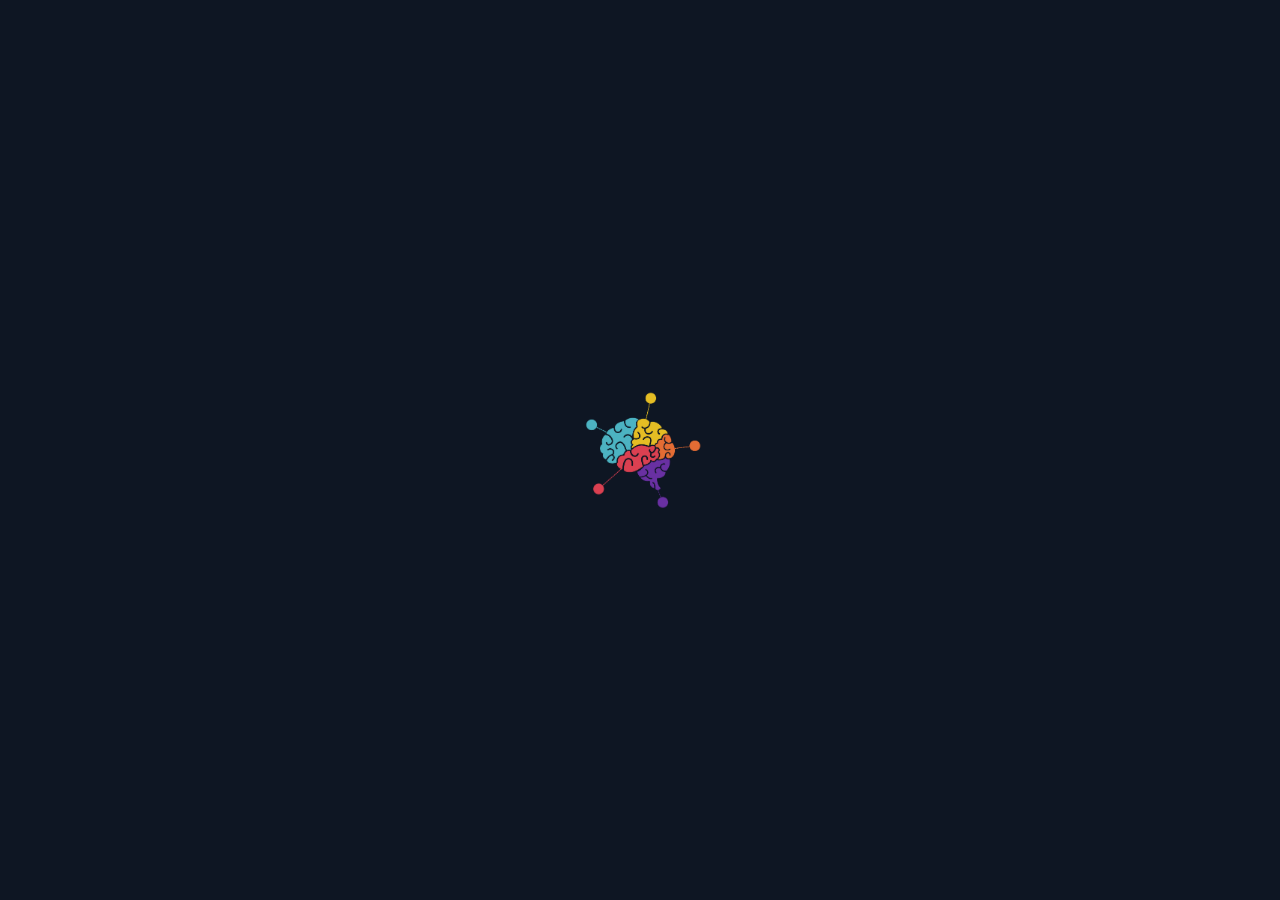
<file: lab-html.html>
<!DOCTYPE html>
<html lang="id">
<head>
    <meta charset="UTF-8">
    <meta name="viewport" content="width=device-width, initial-scale=1.0">
    <title>Lab HTML - Coding Learn</title>

     <!-- font -->
   <link rel="preconnect" href="https://fonts.googleapis.com">
<link rel="preconnect" href="https://fonts.gstatic.com" crossorigin>
<link href="https://fonts.googleapis.com/css2?family=Source+Code+Pro:ital,wght@0,200..900;1,200..900&display=swap" rel="stylesheet">
<link rel="stylesheet" href="https://cdnjs.cloudflare.com/ajax/libs/font-awesome/6.6.0/css/all.min.css">
    

    <link rel="stylesheet" href="https://cdnjs.cloudflare.com/ajax/libs/font-awesome/6.6.0/css/all.min.css">
    
    <style>
        :root {
            --bg-dark-primary: #0E1623;
            --bg-dark-secondary: #121C2D;
            --bg-editor: #1A2841;
            --text-primary: #FFFFFF;
            --text-secondary: #a0aec0;
            --border-color: #2d3748;
            --yellow: #ffc700;
            --green: #4ade80;
            --red: #f87171;
            --pixel-yellow-border: #c58d0d;
            --pixel-yellow-shadow: #946300;
        }
        * { margin: 0; padding: 0; box-sizing: border-box; }
        body {
            background-color: var(--bg-dark-primary);
            color: var(--text-primary);
            font-family: 'Source Code Pro', monospace;
            display: flex;
            flex-direction: column;
            height: 100vh;
            overflow: hidden;
        }

         /* loading logo mulai */
        #preloader {
    position: fixed;
    top: 0;
    left: 0;
    width: 100%;
    height: 100%;
    background: #0e1623;
    display: flex;
    align-items: center;
    justify-content: center;
    z-index: 9999;
  }

  #logo {
    width: 150px;
    position: relative;
    z-index: 2;
  }

  @media (max-width: 600px) {
    #logo {
      width: 120px;
    }
  }
  /* loading logo akhir */



        .lab-header {
            display: flex; align-items: center; padding: 1rem 2rem; background-color: var(--bg-dark-secondary); border-bottom: 2px solid var(--border-color); flex-shrink: 0;
        }
        .lab-header .brand {
            font-family: 'Source Code Pro', monospace; font-size: 1.2rem; color: var(--yellow); text-decoration: none;
        }
        .lab-header .breadcrumb {
            margin-left: 2rem; color: var(--text-secondary);
        }
        .lab-header .progress-bar-container {
            display: flex; align-items: center; margin-left: 1rem; flex-grow: 1; max-width: 200px;
        }
        .lab-header .progress-bar {
            width: 100%; height: 10px; background-color: var(--bg-editor); border-radius: 5px; overflow: hidden;
        }
        .lab-header .progress-bar-fill {
            height: 100%; background-color: var(--green); border-radius: 5px; transition: width 0.3s ease;
        }
        .lab-header .progress-percent {
            margin-left: 0.75rem; font-size: 0.9rem; font-weight: bold;
        }
        .lab-main {
            display: grid; grid-template-columns: 1fr 1.2fr 1fr; height: calc(100vh - 120px); gap: 2px; background-color: var(--border-color); padding: 2px;
        }
        .panel {
            background-color: var(--bg-dark-secondary); padding: 1.5rem; overflow-y: auto;
        }
        .panel-instructions h1 {
            font-family: 'Source Code Pro', monospace; font-size: 1.8rem; margin-bottom: 2rem; line-height: 1.4;
        }
        .panel-instructions h2 {
            font-family: 'Source Code Pro', monospace; font-size: 1.2rem; color: var(--yellow); margin-bottom: 1rem; margin-top: 2rem;
        }
        .panel-instructions p {
            color: var(--text-secondary); line-height: 1.6; margin-bottom: 1rem;
        }
        .panel-instructions code {
            background-color: var(--bg-editor); padding: 2px 6px; border-radius: 4px; font-weight: bold;
        }
        .panel-editor {
            display: flex; flex-direction: column; background-color: var(--bg-editor); padding: 0;
        }
        .editor-header {
            padding: 0.75rem 1.5rem; background-color: var(--bg-dark-secondary); font-weight: bold; display: flex; align-items: center; gap: 0.5rem;
        }
        .editor-header i { color: #ef4444; }
        .editor-area { display: flex; flex-grow: 1; position: relative; }
        #line-numbers {
            padding: 1rem 0.75rem 1rem 1.5rem; font-size: 1rem; color: var(--text-secondary); text-align: right; user-select: none; line-height: 1.5;
        }
        #code-editor {
            flex-grow: 1; width: 100%; background-color: transparent; border: none; color: var(--text-primary); font-family: 'Source Code Pro', monospace; font-size: 1rem; padding: 1rem; resize: none; line-height: 1.5;
        }
        #code-editor:focus { outline: none; }
        .editor-controls {
            padding: 1rem 1.5rem; background-color: var(--bg-dark-secondary); display: flex; gap: 1rem;
        }
        .editor-btn {
            font-family: 'Source Code Pro', monospace; padding: 0.75rem 1.5rem; font-size: 0.9rem; border: none; border-radius: 6px; cursor: pointer; transition: background-color 0.2s;
        }
        .btn-run { background-color: #2563eb; color: white; }
        .btn-run:hover { background-color: #3b82f6; }
        .btn-submit { background-color: transparent; color: var(--text-secondary); border: 2px solid var(--border-color); }
        .btn-submit:hover { background-color: var(--border-color); color: var(--text-primary); }
        .panel-output {
            padding: 0; background-color: var(--text-primary); display: flex; flex-direction: column;
        }
        .output-header {
            padding: 0.75rem 1.5rem; background-color: var(--bg-dark-secondary); font-weight: bold; display: flex; justify-content: space-between; align-items: center;
        }
        .output-header #refresh-btn {
            background: none; border: none; color: var(--text-secondary); cursor: pointer; font-size: 1rem;
        }
        #output-frame {
            width: 100%; height: 100%; border: none; flex-grow: 1;
        }
        .lab-footer {
            display: flex; justify-content: space-between; align-items: center; padding: 1rem 2rem; background-color: var(--bg-dark-secondary); border-top: 2px solid var(--border-color); flex-shrink: 0;
        }
        .system-log {
            font-family: 'Source Code Pro', monospace; color: var(--text-secondary); font-size: 0.9rem;
        }
        .system-log .cursor {
            display: inline-block; background-color: var(--green); margin-left: 5px; width: 10px; height: 1em; animation: blink 1s infinite; vertical-align: middle;
        }
        @keyframes blink { 0%, 49% { opacity: 1; } 50%, 99% { opacity: 0; } 100% { opacity: 1; } }
        .nav-buttons .pixel-btn { padding: 0.75rem 2rem; font-size: 1rem; }
        .pixel-btn {
            font-family: 'Source Code Pro', monospace; text-decoration: none; cursor: pointer; border: 4px solid; position: relative; top: 0; transition: all 0.1s ease-in-out; border-radius: 8px;
        }
        .pixel-btn:active { top: 6px; box-shadow: none; }
        .pixel-btn.yellow {
            background-color: var(--yellow); color: var(--bg-dark-primary); border-color: var(--pixel-yellow-border); box-shadow: 0 6px 0 0 var(--pixel-yellow-shadow);
        }
        .pixel-btn.gray { background-color: #4b5563; color: var(--text-secondary); border-color: #1f2937; box-shadow: 0 6px 0 0 #111827; }
        .pixel-btn:disabled {
            background-color: #374151; color: #6b7280; border-color: #1f2937; box-shadow: 0 6px 0 0 #111827; cursor: not-allowed; top: 0;
        }
        .pixel-btn:disabled:active { top: 0; }
        .feedback-modal-overlay {
            position: fixed; top: 0; left: 0; width: 100%; height: 100%;
            background-color: rgba(0, 0, 0, 0.7);
            display: none; justify-content: center; align-items: center; z-index: 1000;
        }
        .feedback-modal-content {
            background-color: var(--bg-dark-secondary);
            border: 2px solid var(--border-color);
            padding: 2.5rem 3rem;
            text-align: center;
            font-family: 'Source Code Pro', monospace;
            box-shadow: 0 10px 0 0 #000;
        }
        .feedback-modal-content h3 { font-size: 1.5rem; margin-bottom: 1.5rem; }
        .feedback-modal-content.success h3 { color: var(--green); }
        .feedback-modal-content.error h3 { color: var(--red); }




/* --- MOBILE (max-width: 1024px) --- */
@media screen and (max-width: 1024px) {
  
  .lab-main {
    display: block;
    height: auto;
  }


  .lab-main {
    flex: 1;
    overflow-y: auto;  
    min-height: 0; 
    display: flex;
    flex-direction: column;
    height: calc(100vh - 80px);
    margin-bottom: 0;
    padding-bottom: 0;
  }

  .panel {
    flex: 1;
    overflow: auto;
  }

  
  .lab-footer {
    position: fixed;
    bottom: 0;
    left: 0;
    width: 100%;
    display: flex;
    justify-content: space-between;
    align-items: center;
    padding: 1rem 0.6rem;    
    background-color: var(--bg-dark-secondary);
    border-top: 2px solid var(--border-color);
    z-index: 10;
  }

  .lab-footer button {
    font-size: 0.7rem;          
    padding: 0.3rem 0.6rem;    
    border-radius: 4px;
  }

  
  .panel {
    display: none;
    height: auto;
  }


  .panel.active {
    display: block;
  }

  
  .lab-tabs {
    display: flex;
    justify-content: space-around;
    background-color: var(--bg-dark-secondary);
    border-bottom: 2px solid var(--border-color);
  }

  .tab-btn {
    flex: 1;
    padding: 1rem;
    background: none;
    border: none;
    color: var(--text-primary);
    font-family: 'Press Start 2P', cursive;
    cursor: pointer;
    text-align: center;
  }

  .tab-btn.active {
    border-bottom: 3px solid var(--yellow);
    color: var(--yellow);
  }

  
  .lab-header {
    flex-wrap: nowrap;
    gap: 1rem;
  }

  .lab-header .brand img {
    height: 32px;
    width: auto;
    vertical-align: middle;
  }

  .lab-header .breadcrumb {
    margin-left: 0;
    font-size: 0.85rem;
    white-space: nowrap;
  }


  .lab-footer .pixel-btn {
    font-size: 0.65rem;       
    padding: 0.35rem 0.7rem;  
    border-width: 2px;        
    border-radius: 4px;      
  }

   
}



/* --- DESKTOP (min-width: 1025px) --- */
@media screen and (min-width: 1025px) {
  .lab-header .brand img {
    height: 48px;  
    width: auto;
    vertical-align: middle;
  }

  .lab-header .breadcrumb {
    margin-left: 1.5rem;
    font-size: 1rem;
  }

  .lab-tabs {
    display: none;
  }
}


#line-numbers {
  text-align: right;
  padding-right: 8px;
  user-select: none;
  overflow: hidden;  
}

#code-editor {
  overflow: auto;
  resize: none;
}


    </style>
</head>
<body>

     <!-- Preloader -->
  <div id="preloader">
    <img id="logo" src="img/logo versi 2.png" alt="Logo">
  </div>

  <script src="https://cdnjs.cloudflare.com/ajax/libs/gsap/3.12.2/gsap.min.js"></script>
  <script>
    let tl = gsap.timeline();

    // 1. Logo muncul (zoom in dari kecil ke normal)
    tl.from("#logo", {
      duration: 1.5,
      scale: 0,
      opacity: 0,
      ease: "elastic.out(1, 0.5)"
    });

    // 2. Hilangkan preloader setelah beberapa saat
    tl.to("#preloader", {
      delay: 1,
      duration: 1,
      opacity: 0,
      onComplete: () => {
        document.getElementById("preloader").style.display = "none";
        document.body.style.overflow = "auto";
      }
    });
  </script>

    <header class="lab-header">
        <a href="belajar-html.html" class="brand">
            <img src="img/logo revisi 2.png" alt="logo">
        </a>
        <div class="breadcrumb" id="breadcrumb">HTML / ...</div>
        <div class="progress-bar-container">
            <div class="progress-bar"><div class="progress-bar-fill" id="progress-fill"></div></div>
            <span class="progress-percent" id="progress-percent">0%</span>
        </div>
    </header>

    <!-- saat ukuran hp -->
    <div class="lab-tabs">
<button class="tab-btn active" data-target="instructions-panel">Learn</button>
<button class="tab-btn" data-target="code-panel">Code</button>
<button class="tab-btn" data-target="output-panel">Output</button>
</div>



    <main class="lab-main">
        
        <div class="panel panel-instructions" id="instructions-panel"></div>
        <div class="panel panel-editor" id="code-panel">
            <div class="editor-header"><i class="fa-brands fa-html5"></i><span>index.html</span></div>
            <div class="editor-area">
                <div id="line-numbers"></div>
                <textarea id="code-editor" spellcheck="false"></textarea>
            </div>
            <div class="editor-controls">
                <button class="editor-btn btn-run" id="run-btn">Jalankan</button>
                <button class="editor-btn btn-submit" id="submit-btn">Kirim Jawaban</button>
            </div>
        </div>
        <div class="panel panel-output" id="output-panel">
            <div class="output-header">
                <span>index.html</span>
                <button id="refresh-btn" title="Muat Ulang Output"><i class="fa-solid fa-arrows-rotate"></i></button>
            </div>
            <iframe id="output-frame"></iframe>
        </div>
    </main>

    <footer class="lab-footer">
        <div class="system-log">
            <span id="log-message">[Log Sistem]: Memulai...</span><span class="cursor"></span>
        </div>
        <div class="nav-buttons">
            <button class="pixel-btn gray" id="back-btn">Kembali</button>
            <button class="pixel-btn yellow" id="next-btn">Lanjut</button>
        </div>
    </footer>
    
    <div class="feedback-modal-overlay" id="feedback-modal">
        <div class="feedback-modal-content" id="modal-content">
            <h3 id="modal-title"></h3>
            <button class="pixel-btn yellow" id="modal-close-btn">Lanjutkan</button>
        </div>
    </div>

    <script>
         document.addEventListener('DOMContentLoaded', () => {
        const UIElements = {
            codeEditor: document.getElementById('code-editor'),
            outputFrame: document.getElementById('output-frame'),
            runBtn: document.getElementById('run-btn'),
            submitBtn: document.getElementById('submit-btn'),
            refreshBtn: document.getElementById('refresh-btn'),
            lineNumbers: document.getElementById('line-numbers'),
            instructionsPanel: document.getElementById('instructions-panel'),
            breadcrumb: document.getElementById('breadcrumb'),
            progressFill: document.getElementById('progress-fill'),
            progressPercent: document.getElementById('progress-percent'),
            logMessage: document.getElementById('log-message'),
            nextBtn: document.getElementById('next-btn'),
            backBtn: document.getElementById('back-btn'),
            feedbackModal: document.getElementById('feedback-modal'),
            modalContent: document.getElementById('modal-content'),
            modalTitle: document.getElementById('modal-title'),
            modalCloseBtn: document.getElementById('modal-close-btn'),
        };

        const commentText = '<!-- Tulis kode di bawah ini ❤️ -->';
        
        const allExercises = [
             { id: 1, chapter: 1, chapterName: "Elemen HTML", name: "Bintang Jatuh", solution: [{ tag: 'h1', count: 1 }], content: { title: "01. Bintang Jatuh", h2: "Apa itu HTML?", paragraphs: ["Selamat datang di awal perjalanan pengembangan web Anda!","Bahasa yang kita pelajari adalah <code>HTML</code>, atau HyperText Markup Language. Diciptakan oleh seorang pengembang bernama Tim Berners-Lee pada tahun 1991.","Seperti namanya, HTML adalah bahasa markup. Ia menandai setiap bagian konten di halaman untuk memberi tahu browser apa itu."], instructions: "Untuk menyelesaikan latihan pertama ini, buat sebuah elemen <code>&lt;h1&gt;</code>. Teks di dalamnya belum penting untuk saat ini."}},
             { id: 2, chapter: 1, chapterName: "Elemen HTML", name: "Dasar Elemen", solution: [{ tag: 'h2', count: 1 }, { tag: 'p', count: 1 }], content: { title: "02. Dasar Elemen", h2: "Judul & Paragraf", paragraphs: ["Selain judul utama, halaman web membutuhkan struktur. Tag <code>&lt;h2&gt;</code> digunakan untuk sub-judul, dan tag <code>&lt;p&gt;</code> untuk paragraf teks biasa.","Tag ini membantu mengatur konten, membuatnya lebih mudah dipahami oleh pengguna dan mesin pencari."], instructions: "Buat sebuah tag <code>&lt;h2&gt;</code> dan, di bawahnya, sebuah tag <code>&lt;p&gt;</code>."}},
             { id: 3, chapter: 1, chapterName: "Elemen HTML", name: "Surat Kabar", solution: [{ tag: 'p', count: 3 }], content: { title: "03. Surat Kabar", h2: "Paragraf Ganda", paragraphs: ["Sama seperti di surat kabar, konten web sering dipecah menjadi beberapa paragraf agar mudah dibaca.","Setiap tag <code>&lt;p&gt;</code> membuat blok teks baru, dengan spasi ditambahkan secara otomatis di antara mereka."], instructions: "Buat tiga tag <code>&lt;p&gt;</code> terpisah di dalam editor."}},
             { id: 4, chapter: 1, chapterName: "Elemen HTML", name: "Penekanan Teks", solution: [{ tag: 'p', count: 1 }, { tag: 'em', count: 1 }, { tag: 'strong', count: 1 }], content: { title: "04. Penekanan Teks", h2: "Emphasis & Importance", paragraphs: ["Terkadang Anda perlu membuat teks menonjol. Tag <code>&lt;em&gt;</code> digunakan untuk penekanan (biasanya ditampilkan sebagai miring), dan tag <code>&lt;strong&gt;</code> untuk teks penting (biasanya ditampilkan sebagai tebal)."], instructions: "Buat sebuah paragraf yang berisi tag <code>&lt;em&gt;</code> dan tag <code>&lt;strong&gt;</code> di dalamnya."}},
             { id: 5, chapter: 1, chapterName: "Elemen HTML", name: "Daftar Belanja", solution: [{ tag: 'ul', count: 1 }, { tag: 'li', count: 3 }], content: { title: "05. Daftar Belanja", h2: "Daftar Tak Berurut", paragraphs: ["Daftar sangat cocok untuk mengelompokkan item terkait. Daftar tak berurut, dibuat dengan <code>&lt;ul&gt;</code>, adalah daftar berpoin.","Setiap item dalam daftar dibuat dengan tag <code>&lt;li&gt;</code> (list item)."], instructions: "Buat sebuah <code>&lt;ul&gt;</code> yang berisi setidaknya tiga tag <code>&lt;li&gt;</code> di dalamnya."}},
             { id: 6, chapter: 1, chapterName: "Elemen HTML", name: "Hewan Hilang", solution: [{ tag: 'img', attributes: ['src', 'alt'] }], content: { title: "06. Hewan Hilang", h2: "Gambar", paragraphs: ["Gambar membuat halaman menjadi hidup. Tag <code>&lt;img&gt;</code> digunakan untuk menampilkan gambar. Ini adalah tag yang menutup sendiri.","Ia membutuhkan dua atribut utama: <code>src</code> (URL sumber gambar) dan <code>alt</code> (teks alternatif untuk pembaca layar atau jika gambar gagal dimuat)."], instructions: "Tambahkan tag <code>&lt;img&gt;</code> ke editor. Pastikan ia memiliki atribut <code>src</code> dan <code>alt</code>."}},
             { id: 7, chapter: 1, chapterName: "Elemen HTML", name: "Elemen Terakhir", solution: [{ tag: 'a', attributes: ['href'] }], content: { title: "07. Elemen Terakhir", h2: "Tautan", paragraphs: ["Elemen penting terakhir adalah tag jangkar, <code>&lt;a&gt;</code>, yang membuat hyperlink.", "Ia menggunakan atribut <code>href</code> untuk menentukan tujuan tautan. Tanpa tautan, tidak akan ada 'web' di World Wide Web!"], instructions: "Buat sebuah tautan dengan menambahkan tag <code>&lt;a&gt;</code> dengan atribut <code>href</code>."}},
             { id: 8, chapter: 2, chapterName: "Struktur", name: "Cetak Biru", solution: [{ tag: 'html', count: 1 }], content: { title: "08. Cetak Biru", h2: "Dokumen HTML", paragraphs: ["Setiap halaman HTML memiliki struktur dasar. Selalu dimulai dengan <code>&lt;!DOCTYPE html&gt;</code>, yang memberi tahu browser bahwa ini adalah dokumen HTML5.", "Semua konten kemudian dibungkus di dalam tag <code>&lt;html&gt;</code>."], instructions: "Buat sebuah tag <code>&lt;html&gt;</code>. Jangan khawatir tentang doctype untuk saat ini."}},
             { id: 9, chapter: 2, chapterName: "Struktur", name: "Kepala & Badan", solution: [{ tag: 'head', count: 1 }, { tag: 'body', count: 1 }], content: { title: "09. Kepala & Badan", h2: "Head & Body", paragraphs: ["Sebuah dokumen HTML dibagi menjadi dua bagian utama: <code>&lt;head&gt;</code> dan <code>&lt;body&gt;</code>.", "Bagian head berisi meta-informasi (data tentang halaman), sedangkan body berisi konten yang terlihat."], instructions: "Di dalam tag <code>&lt;html&gt;</code> Anda, buat tag <code>&lt;head&gt;</code>, diikuti oleh tag <code>&lt;body&gt;</code>."}},
             { id: 10, chapter: 2, chapterName: "Struktur", name: "Judul Halaman", solution: [{ tag: 'title', count: 1 }], content: { title: "10. Judul Halaman", h2: "Title", paragraphs: ["Tag <code>&lt;title&gt;</code>, ditempatkan di dalam <code>&lt;head&gt;</code>, mendefinisikan judul yang ditampilkan di tab atau jendela browser.", "Ini sangat penting untuk mesin pencari dan pengalaman pengguna."], instructions: "Tambahkan tag <code>&lt;title&gt;</code> di dalam bagian <code>&lt;head&gt;</code>."}},
             { id: 11, chapter: 2, chapterName: "Struktur", name: "Info Meta", solution: [{ tag: 'meta', attributes: ['charset']}], content: { title: "11. Info Meta", h2: "Tag Meta", paragraphs: ["Tag <code>&lt;meta&gt;</code> menyediakan metadata tentang dokumen HTML. Tag ini menutup sendiri dan berada di dalam head.", "Salah satu yang umum adalah <code>&lt;meta charset=\"UTF-8\"&gt;</code>, yang menentukan pengkodean karakter untuk dokumen."], instructions: "Tambahkan tag <code>&lt;meta&gt;</code> dengan atribut <code>charset</code> di dalam head."}},
             { id: 12, chapter: 2, chapterName: "Struktur", name: "Komentar", solution: [{ type: 'comment', count: 1 }], content: { title: "12. Komentar", h2: "Komentar HTML", paragraphs: ["Komentar digunakan untuk menjelaskan kode dan diabaikan oleh browser. Mereka dimulai dengan <code>&lt;!--</code> dan diakhiri dengan <code>--&gt;</code>."], instructions: "Tulis sebuah komentar HTML di mana saja di editor."}},
             { id: 13, chapter: 2, chapterName: "Struktur", name: "Div & Span", solution: [{ tag: 'div', count: 1 }, { tag: 'span', count: 1 }], content: { title: "13. Div & Span", h2: "Wadah Generik", paragraphs: ["<code>&lt;div&gt;</code> adalah wadah tingkat-blok yang digunakan untuk mengelompokkan bagian konten yang lebih besar.", "<code>&lt;span&gt;</code> adalah wadah in-line, sering digunakan untuk mengelompokkan potongan kecil teks di dalam elemen yang lebih besar."], instructions: "Buat satu elemen <code>&lt;div&gt;</code> dan satu elemen <code>&lt;span&gt;</code>."}},
             { id: 14, chapter: 2, chapterName: "Struktur", name: "Struktur Lengkap", solution: [{ tag: 'html', count: 1 }, { tag: 'head', count: 1 }, { tag: 'body', count: 1 }, { tag: 'title', count: 1 }], content: { title: "14. Struktur Lengkap", h2: "Menyatukan Semuanya", paragraphs: ["Mari gabungkan apa yang telah Anda pelajari untuk membuat kerangka dasar dari setiap halaman HTML."], instructions: "Buat struktur HTML lengkap dengan <code>&lt;html&gt;</code>, <code>&lt;head&gt;</code>, <code>&lt;body&gt;</code>, dan <code>&lt;title&gt;</code> di dalam head."}},
             { id: 15, chapter: 3, chapterName: "Formulir", name: "Wadah Formulir", solution: [{ tag: 'form', count: 1 }], content: { title: "15. Wadah Formulir", h2: "Form Container", paragraphs: ["Formulir digunakan untuk mengumpulkan input pengguna. Semua elemen formulir harus dibungkus di dalam tag <code>&lt;form&gt;</code>."], instructions: "Buat sebuah tag <code>&lt;form&gt;</code> kosong."}},
             { id: 16, chapter: 3, chapterName: "Formulir", name: "Input Teks", solution: [{ tag: 'input', count: 1 }], content: { title: "16. Input Teks", h2: "Input Fields", paragraphs: ["Elemen formulir yang paling umum adalah tag <code>&lt;input&gt;</code>. Ini bisa berupa kolom teks, kata sandi, kotak centang, dll.", "Secara default, tipenya adalah 'text'."], instructions: "Tambahkan tag <code>&lt;input&gt;</code> di dalam formulir."}},
             { id: 17, chapter: 3, chapterName: "Formulir", name: "Beri Label", solution: [{ tag: 'label', attributes: ['for'] }, { tag: 'input', attributes: ['id'] }], content: { title: "17. Beri Label", h2: "Labels", paragraphs: ["Label sangat penting untuk aksesibilitas. Tag <code>&lt;label&gt;</code> memberikan deskripsi untuk kontrol formulir.", "Gunakan atribut 'for' pada label untuk menghubungkannya dengan 'id' dari sebuah input."], instructions: "Buat sebuah <code>&lt;label&gt;</code> dan <code>&lt;input&gt;</code>. Berikan input sebuah atribut id dan hubungkan dengan atribut for label."}},
             { id: 18, chapter: 3, chapterName: "Formulir", name: "Area Teks", solution: [{ tag: 'textarea', count: 1 }], content: { title: "18. Area Teks", h2: "Input Multibaris", paragraphs: ["Untuk input teks yang lebih panjang, seperti komentar atau pesan, gunakan tag <code>&lt;textarea&gt;</code>."], instructions: "Tambahkan elemen <code>&lt;textarea&gt;</code> ke formulir Anda."}},
             { id: 19, chapter: 3, chapterName: "Formulir", name: "Kotak Pilihan", solution: [{ tag: 'select', count: 1 }, { tag: 'option', count: 2 }], content: { title: "19. Kotak Pilihan", h2: "Daftar Dropdown", paragraphs: ["Elemen <code>&lt;select&gt;</code> membuat daftar dropdown.", "Setiap item dalam daftar adalah tag <code>&lt;option&gt;</code> yang disarangkan di dalamnya."], instructions: "Buat kotak <code>&lt;select&gt;</code> dengan setidaknya dua elemen <code>&lt;option&gt;</code> di dalamnya."}},
             { id: 20, chapter: 3, chapterName: "Formulir", name: "Jenis Input", solution: [{ tag: 'input', attributes: ['type="password"'] }, { tag: 'input', attributes: ['type="checkbox"'] }], content: { title: "20. Jenis Input", h2: "Input Lainnya", paragraphs: ["Tag <code>&lt;input&gt;</code> sangat serbaguna. Ubah atribut <code>type</code>-nya untuk membuat kontrol yang berbeda.", "<code>type=\"password\"</code> menyembunyikan input, dan <code>type=\"checkbox\"</code> membuat kotak centang."], instructions: "Buat dua input: satu dengan tipe <code>password</code> dan satu dengan tipe <code>checkbox</code>."}},
             { id: 21, chapter: 3, chapterName: "Formulir", name: "Tombol Kirim", solution: [{ tag: 'button', count: 1 }], content: { title: "21. Tombol Kirim", h2: "Tombol", paragraphs: ["Formulir tidak berguna kecuali Anda bisa mengirimkannya. Tag <code>&lt;button&gt;</code> digunakan untuk ini.", "Tombol dengan tipe 'submit' akan mengirimkan data formulir."], instructions: "Tambahkan <code>&lt;button&gt;</code> dengan teks 'Kirim' di dalam formulir Anda."}},
             { id: 22, chapter: 4, chapterName: "HTML Semantik", name: "Header", solution: [{ tag: 'header', count: 1 }], content: { title: "22. Header", h2: "Header", paragraphs: ["Tag semantik memberikan makna pada konten Anda. Tag <code>&lt;header&gt;</code> digunakan untuk konten pengantar, seperti logo situs, judul, dan navigasi."], instructions: "Buat sebuah elemen <code>&lt;header&gt;</code>."}},
             { id: 23, chapter: 4, chapterName: "HTML Semantik", name: "Navigasi", solution: [{ tag: 'nav', count: 1 }, { tag: 'a', count: 1 }], content: { title: "23. Navigasi", h2: "Navigasi", paragraphs: ["Tag <code>&lt;nav&gt;</code> digunakan untuk mendefinisikan satu set tautan navigasi."], instructions: "Buat elemen <code>&lt;nav&gt;</code> dengan setidaknya satu tautan (<code>&lt;a&gt;</code>) di dalamnya."}},
             { id: 24, chapter: 4, chapterName: "HTML Semantik", name: "Konten Utama", solution: [{ tag: 'main', count: 1 }], content: { title: "24. Konten Utama", h2: "Main", paragraphs: ["Tag <code>&lt;main&gt;</code> menentukan konten utama dan dominan dari sebuah dokumen. Seharusnya hanya ada satu per halaman."], instructions: "Buat sebuah elemen <code>&lt;main&gt;</code>."}},
             { id: 25, chapter: 4, chapterName: "HTML Semantik", name: "Seksi", solution: [{ tag: 'section', count: 1 }, { tag: 'h2', count: 1 }], content: { title: "25. Seksi", h2: "Sections", paragraphs: ["Tag <code>&lt;section&gt;</code> mendefinisikan pengelompokan tematik konten, biasanya dengan sebuah judul."], instructions: "Buat <code>&lt;section&gt;</code> dengan judul <code>&lt;h2&gt;</code> di dalamnya."}},
             { id: 26, chapter: 4, chapterName: "HTML Semantik", name: "Artikel", solution: [{ tag: 'article', count: 1 }, { tag: 'h3', count: 1 }], content: { title: "26. Artikel", h2: "Articles", paragraphs: ["Tag <code>&lt;article&gt;</code> adalah untuk konten mandiri yang dapat didistribusikan secara independen, seperti posting blog atau berita."], instructions: "Buat <code>&lt;article&gt;</code> dengan judul <code>&lt;h3&gt;</code> di dalamnya."}},
             { id: 27, chapter: 4, chapterName: "HTML Semantik", name: "Konten Samping", solution: [{ tag: 'aside', count: 1 }], content: { title: "27. Konten Samping", h2: "Aside", paragraphs: ["Elemen <code>&lt;aside&gt;</code> merepresentasikan konten yang terkait secara tangensial dengan konten di sekitarnya, seperti sidebar atau kotak info."], instructions: "Buat sebuah elemen <code>&lt;aside&gt;</code>."}},
             { id: 28, chapter: 4, chapterName: "HTML Semantik", name: "Footer", solution: [{ tag: 'footer', count: 1 }], content: { title: "28. Footer", h2: "Footer", paragraphs: ["Tag <code>&lt;footer&gt;</code> merepresentasikan footer dari sebuah halaman atau bagian, biasanya berisi info hak cipta, detail kontak, atau tautan terkait."], instructions: "Buat sebuah elemen <code>&lt;footer&gt;</code>."}},
             { id: 29, chapter: 5, chapterName: "Projek Sederhana", name: "Struktur Halaman", solution: [{ tag: 'header', count: 1 }, { tag: 'main', count: 1 }, { tag: 'footer', count: 1 }], content: { title: "29. Proyek: Struktur", h2: "Struktur Portofolio", paragraphs: ["Mari kita mulai membangun halaman portofolio sederhana. Langkah pertama adalah menyusun bagian-bagian semantik utama."], instructions: "Buat elemen <code>&lt;header&gt;</code>, <code>&lt;main&gt;</code>, dan <code>&lt;footer&gt;</code> secara berurutan."}},
             { id: 30, chapter: 5, chapterName: "Projek Sederhana", name: "Header & Judul", solution: [{ tag: 'header', count: 1 }, { tag: 'h1', count: 1 }, { tag: 'p', count: 1 }], content: { title: "30. Proyek: Header", h2: "Header Portofolio", paragraphs: ["Header harus memperkenalkan Anda. Biasanya berisi judul utama dan tagline singkat."], instructions: "Di dalam <code>&lt;header&gt;</code> Anda, tambahkan <code>&lt;h1&gt;</code> dengan nama Anda dan <code>&lt;p&gt;</code> dengan jabatan (mis., Pengembang Web)."}},
             { id: 31, chapter: 5, chapterName: "Projek Sederhana", name: "Tambah Gambar", solution: [{ tag: 'main', count: 1 }, { tag: 'img', attributes: ['src', 'alt'] }], content: { title: "31. Proyek: Gambar", h2: "Foto Profil", paragraphs: ["Sentuhan pribadi! Mari tambahkan foto profil ke bagian utama."], instructions: "Di dalam tag <code>&lt;main&gt;</code> Anda, tambahkan <code>&lt;img&gt;</code> dengan atribut <code>src</code> dan <code>alt</code>."}},
             { id: 32, chapter: 5, chapterName: "Projek Sederhana", name: "Deskripsi Diri", solution: [{ tag: 'section', count: 1 }, { tag: 'h2', count: 1 }, { tag: 'p', count: 1 }], content: { title: "32. Proyek: Deskripsi", h2: "Tentang Saya", paragraphs: ["Mari tambahkan bagian untuk mendeskripsikan diri Anda. Ini membantu pengunjung mengenal Anda."], instructions: "Di <code>&lt;main&gt;</code>, buat <code>&lt;section&gt;</code> dengan <code>&lt;h2&gt;</code> berjudul 'Tentang Saya' dan <code>&lt;p&gt;</code> dengan deskripsi singkat."}},
             { id: 33, chapter: 5, chapterName: "Projek Sederhana", name: "Daftar Keahlian", solution: [{ tag: 'section', count: 1 }, { tag: 'ul', count: 1 }, { tag: 'li', count: 3 }], content: { title: "33. Proyek: Keahlian", h2: "Tunjukkan Keahlianmu", paragraphs: ["Daftar adalah cara yang bagus untuk menampilkan keahlian Anda."], instructions: "Buat <code>&lt;section&gt;</code> lain di <code>&lt;main&gt;</code> untuk keahlian Anda. Di dalamnya, tambahkan <code>&lt;ul&gt;</code> dengan setidaknya tiga item <code>&lt;li&gt;</code>."}},
             { id: 34, chapter: 5, chapterName: "Projek Sederhana", name: "Formulir Kontak", solution: [{ tag: 'section', count: 1 }, { tag: 'form', count: 1 }, { tag: 'input', count: 1 }], content: { title: "34. Proyek: Kontak", h2: "Hubungi Saya", paragraphs: ["Mari tambahkan cara sederhana bagi orang untuk menghubungi Anda."], instructions: "Buat <code>&lt;section&gt;</code> terakhir dengan <code>&lt;form&gt;</code>. Di dalam formulir, tambahkan <code>&lt;input&gt;</code> untuk alamat email."}},
             { id: 35, chapter: 5, chapterName: "Projek Sederhana", name: "Info Footer", solution: [{ tag: 'footer', count: 1 }, { tag: 'p', count: 1 }], content: { title: "35. Proyek: Footer", h2: "Sentuhan Akhir", paragraphs: ["Footer sangat cocok untuk informasi hak cipta atau tautan media sosial."], instructions: "Di dalam <code>&lt;footer&gt;</code> Anda, tambahkan <code>&lt;p&gt;</code> dengan teks hak cipta (mis., © 2025 Nama Anda)."}},
        ];
        let currentExerciseIndex = 0;
        let progress = {};

        function saveProgress() {
            localStorage.setItem('htmlLabProgress', JSON.stringify(progress));
        }

        function loadProgress() {
            progress = JSON.parse(localStorage.getItem('htmlLabProgress')) || {};
        }

        function updateSystemLog(message) {
            UIElements.logMessage.textContent = `[Log Sistem]: ${message}`;
        }
        
        function updateChapterProgress() {
            const currentChapter = allExercises[currentExerciseIndex].chapter;
            const exercisesInChapter = allExercises.filter(ex => ex.chapter === currentChapter);
            const completedInChapter = exercisesInChapter.filter(ex => progress[ex.id]?.isCompleted).length;
            
            const chapterProgress = (completedInChapter / exercisesInChapter.length) * 100;
            
            UIElements.progressFill.style.width = `${chapterProgress}%`;
            UIElements.progressPercent.textContent = `${Math.round(chapterProgress)}%`;
        }
        
        function loadExercise(index) {
            currentExerciseIndex = index;
            const exercise = allExercises[index];
            
            UIElements.breadcrumb.textContent = `HTML / ${exercise.chapterName}`;
            UIElements.instructionsPanel.innerHTML = `<h1>${exercise.content.title}</h1><h2>${exercise.content.h2}</h2>${exercise.content.paragraphs.map(p => `<p>${p}</p>`).join('')}<h2>Instruksi</h2><p>${exercise.content.instructions}</p>`;
            
            UIElements.codeEditor.value = progress[exercise.id]?.userCode || commentText;
            
            updateChapterProgress();
            runCode();
            updateLineNumbers();

            UIElements.backBtn.disabled = index === 0;
            const isLastExercise = index === allExercises.length - 1;
            const isCompleted = progress[exercise.id]?.isCompleted || false;
            
            UIElements.nextBtn.disabled = !isLastExercise && !isCompleted;
            
            if (isLastExercise && isCompleted) {
                UIElements.nextBtn.textContent = "Selesai";
            } else {
                UIElements.nextBtn.textContent = "Lanjut";
            }
            
            updateSystemLog(`Memuat Latihan ${exercise.id}: ${exercise.name}.`);
        }

        // function updateLineNumbers() {
        //     const lines = UIElements.codeEditor.value.split('\n').length;
        //     UIElements.lineNumbers.innerHTML = Array.from({ length: lines }, (_, i) => `<div>${i + 1}</div>`).join('');
        // }

        function updateLineNumbers() {
  const totalLines = Math.max(16, UIElements.codeEditor.value.split('\n').length);
  UIElements.lineNumbers.innerHTML = Array.from({ length: totalLines }, (_, i) => `<div>${i + 1}</div>`).join('');
}

        function validateCode(userInput) {
            const userCodeOnly = userInput.replace(/<!--.*?-->/gs, '').trim();
            if (!userCodeOnly) return false;
            const solutionRules = allExercises[currentExerciseIndex].solution;

            return solutionRules.every(rule => {
                const { tag, count = 1, attributes, type } = rule;
                
                if (type === 'comment') {
                    return /<!--.*?-->/.test(userInput);
                }

                const openTagRegex = new RegExp(`<${tag}[^>]*>`, 'gi');
                const openMatches = userCodeOnly.match(openTagRegex) || [];
                if (openMatches.length < count) return false;
                
                if (tag !== 'img' && tag !== 'input' && tag !== 'meta') {
                    const closeTagRegex = new RegExp(`</${tag}>`, 'gi');
                    const closeMatches = userCodeOnly.match(closeTagRegex) || [];
                    if (closeMatches.length < count) return false;
                }

                if (attributes) {
                    return openMatches.some(match => {
                       return attributes.every(attr => new RegExp(`\\s${attr}\\s*=\\s*".*?"`, 'i').test(match) || new RegExp(`\\s${attr}[\\s>]`, 'i').test(match) );
                    });
                }
                
                return true;
            });
        }

        function runCode() {
            const userCodeOnly = UIElements.codeEditor.value.replace(commentText, '');
            UIElements.outputFrame.srcdoc = userCodeOnly;
        }
        
        function submitAnswer() {
            const currentId = allExercises[currentExerciseIndex].id;
            progress[currentId] = { ...progress[currentId], userCode: UIElements.codeEditor.value };

            if (validateCode(UIElements.codeEditor.value)) {
                progress[currentId].isCompleted = true;
                showFeedbackModal("Benar!", true);
                updateSystemLog("Jawaban benar. Kerja bagus!");
                if (currentExerciseIndex < allExercises.length - 1) {
                    UIElements.nextBtn.disabled = false;
                }
                if(currentExerciseIndex === allExercises.length - 1) {
                   UIElements.nextBtn.textContent = "Selesai";
                   UIElements.nextBtn.disabled = false;
                }
            } else {
                progress[currentId].isCompleted = false;
                showFeedbackModal("Kurang Tepat", false);
                updateSystemLog("Jawaban kurang tepat. Coba lagi.");
            }
            updateChapterProgress();
            saveProgress();
        }
        
        function showFeedbackModal(message, isSuccess) {
            UIElements.modalTitle.textContent = message;
            UIElements.modalContent.className = 'feedback-modal-content ' + (isSuccess ? 'success' : 'error');
            UIElements.feedbackModal.style.display = 'flex';
        }

        function navigate(direction) {
            progress[allExercises[currentExerciseIndex].id] = { ...progress[allExercises[currentExerciseIndex].id], userCode: UIElements.codeEditor.value };
            saveProgress();

            const newIndex = direction === 'next' ? currentExerciseIndex + 1 : currentExerciseIndex - 1;

            if (newIndex >= 0 && newIndex < allExercises.length) {
                loadExercise(newIndex);
            } else if (newIndex === allExercises.length) {
                window.location.href = "belajar-html.html";
            }
        }

        // --- Event Listeners ---
        UIElements.runBtn.addEventListener('click', runCode);
        UIElements.submitBtn.addEventListener('click', submitAnswer);
        UIElements.refreshBtn.addEventListener('click', runCode);
        UIElements.nextBtn.addEventListener('click', () => navigate('next'));
        UIElements.backBtn.addEventListener('click', () => navigate('back'));
        UIElements.codeEditor.addEventListener('input', updateLineNumbers);
        UIElements.codeEditor.addEventListener('scroll', () => { UIElements.lineNumbers.scrollTop = UIElements.codeEditor.scrollTop; });
        UIElements.modalCloseBtn.addEventListener('click', () => { UIElements.feedbackModal.style.display = 'none'; });
        
        // --- Initial Load ---
        loadProgress(); 
        const urlParams = new URLSearchParams(window.location.search);
        const exerciseId = parseInt(urlParams.get('exercise')) || 1;
        const startIndex = allExercises.findIndex(e => e.id === exerciseId);
        
        loadExercise(startIndex !== -1 ? startIndex : 0);
    });
   
    
    
    // di klik saat ukuran hp
    document.querySelectorAll('.tab-btn').forEach(btn => {
  btn.addEventListener('click', () => {
    // reset tab
    document.querySelectorAll('.tab-btn').forEach(b => b.classList.remove('active'));
    btn.classList.add('active');

    // reset panels
    document.querySelectorAll('.panel').forEach(p => p.classList.remove('active'));
    document.getElementById(btn.dataset.target).classList.add('active');
  });
});

// default tampil panel pertama
document.getElementById('instructions-panel').classList.add('active');

    


</script>

</body>
</html>
</file>
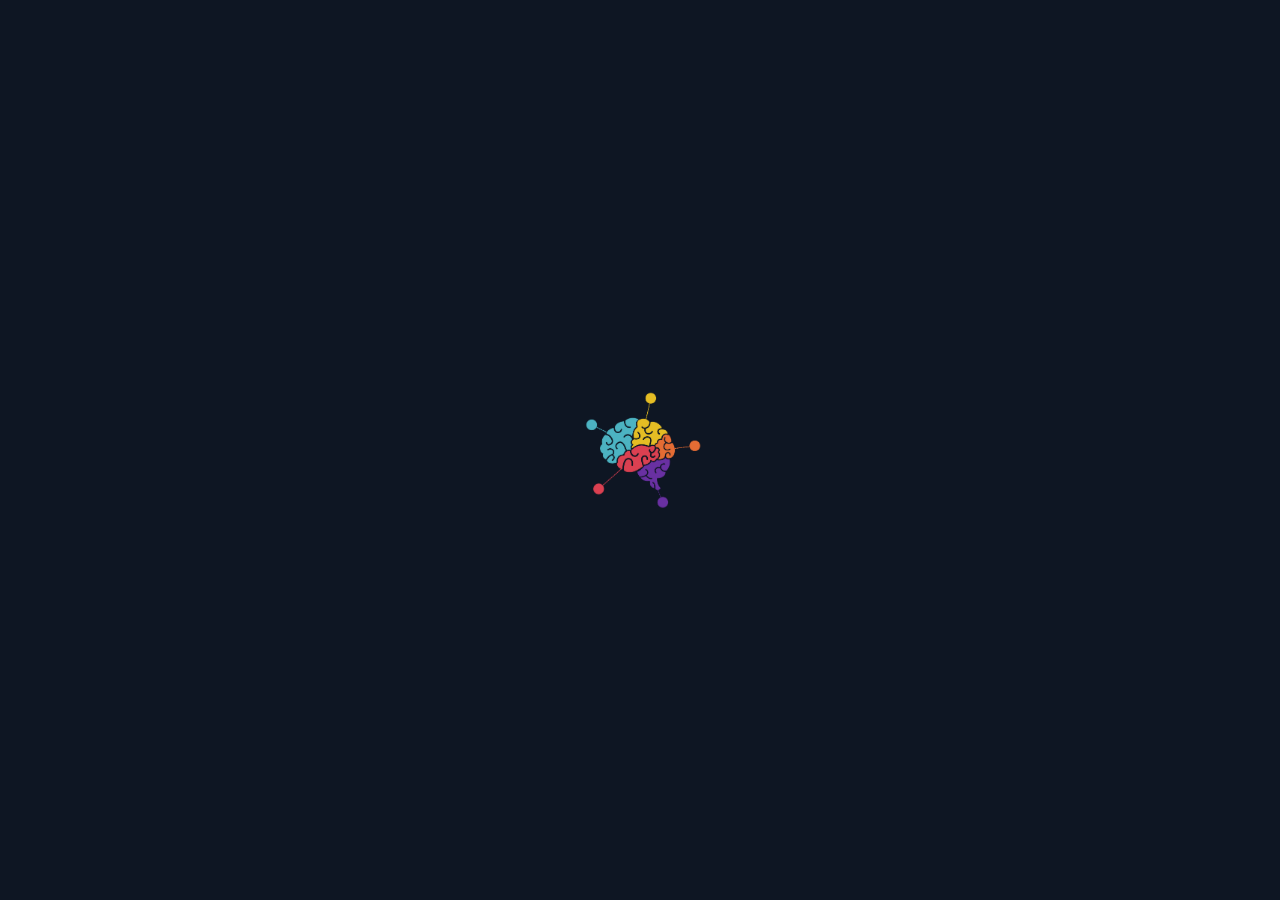
<file: lab-javasript.html>
<!DOCTYPE html>
<html lang="id">
<head>
    <meta charset="UTF-8">
    <meta name="viewport" content="width=device-width, initial-scale=1.0">
    <title>Lab JavaScript - Coding Learn</title>
    <link rel="website" type="png" href="img/logo versi 2.png">

     <!-- font -->
   <link rel="preconnect" href="https://fonts.googleapis.com">
<link rel="preconnect" href="https://fonts.gstatic.com" crossorigin>
<link href="https://fonts.googleapis.com/css2?family=Source+Code+Pro:ital,wght@0,200..900;1,200..900&display=swap" rel="stylesheet">
<link rel="stylesheet" href="https://cdnjs.cloudflare.com/ajax/libs/font-awesome/6.6.0/css/all.min.css">


   
    <link rel="stylesheet" href="https://cdnjs.cloudflare.com/ajax/libs/font-awesome/6.6.0/css/all.min.css">
    
    <style>
        :root {
            --bg-dark-primary: #0E1623;
            --bg-dark-secondary: #121C2D;
            --bg-editor: #1A2841;
            --text-primary: #FFFFFF;
            --text-secondary: #a0aec0;
            --border-color: #2d3748;
            --yellow: #ffc700;
            --green: #4ade80;
            --red: #f87171;
            --blue: #3b82f6;
            --pixel-yellow-border: #c58d0d;
            --pixel-yellow-shadow: #946300;
        }
        * { margin: 0; padding: 0; box-sizing: border-box; }
        body {
            background-color: var(--bg-dark-primary);
            color: var(--text-primary);
            font-family: 'Source Code Pro', monospace;
            display: flex;
            flex-direction: column;
            height: 100vh;
            overflow: hidden;
        }

        /* loading logo mulai */
        #preloader {
    position: fixed;
    top: 0;
    left: 0;
    width: 100%;
    height: 100%;
    background: #0e1623;
    display: flex;
    align-items: center;
    justify-content: center;
    z-index: 9999;
  }

  #logo {
    width: 150px;
    position: relative;
    z-index: 2;
  }

  @media (max-width: 600px) {
    #logo {
      width: 120px;
    }
  }
  /* loading logo akhir */





        .lab-header {
            display: flex; align-items: center; padding: 1rem 2rem; background-color: var(--bg-dark-secondary); border-bottom: 2px solid var(--border-color); flex-shrink: 0;
        }
        .lab-header .brand {
            font-family: 'Source Code Pro', monospace; font-size: 1.2rem; color: var(--yellow); text-decoration: none;
        }
        .lab-header .breadcrumb {
            margin-left: 2rem; color: var(--text-secondary);
        }
        .lab-header .progress-bar-container {
            display: flex; align-items: center; margin-left: 1rem; flex-grow: 1; max-width: 200px;
        }
        .lab-header .progress-bar {
            width: 100%; height: 10px; background-color: var(--bg-editor); border-radius: 5px; overflow: hidden;
        }
        .lab-header .progress-bar-fill {
            height: 100%; background-color: var(--green); border-radius: 5px; transition: width 0.3s ease;
        }
        .lab-header .progress-percent {
            margin-left: 0.75rem; font-size: 0.9rem; font-weight: bold;
        }
        .lab-main {
            display: grid; grid-template-columns: 1fr 1.2fr 1fr; height: calc(100vh - 120px); gap: 2px; background-color: var(--border-color); padding: 2px;
        }
        .panel {
            background-color: var(--bg-dark-secondary); padding: 1.5rem; overflow-y: auto;
        }
        .panel-instructions h1 {
            font-family: 'Source Code Pro', monospace; font-size: 1.8rem; margin-bottom: 2rem; line-height: 1.4;
        }
        .panel-instructions h2 {
            font-family: 'Source Code Pro', monospace; font-size: 1.2rem; color: var(--yellow); margin-bottom: 1rem; margin-top: 2rem;
        }
        .panel-instructions p {
            color: var(--text-secondary); line-height: 1.6; margin-bottom: 1rem;
        }
        .panel-instructions code {
            background-color: var(--bg-editor); padding: 2px 6px; border-radius: 4px; font-weight: bold;
        }
        .panel-instructions .code-block { 
            display: block; 
            background-color: var(--bg-editor); 
            padding: 0.75rem 1rem; 
            margin-top: 0.5rem; 
            margin-bottom: 1rem;
            border-radius: 6px; 
            white-space: pre-wrap;
            line-height: 1.5;
            font-weight: normal;
            border-left: 3px solid var(--yellow);
        }
        .panel-instructions b { 
            color: var(--yellow); 
            font-weight: normal;
        }
        .panel-editor {
            display: flex; flex-direction: column; background-color: var(--bg-editor); padding: 0;
        }
        .editor-header {
            padding: 0.75rem 1.5rem; background-color: var(--bg-dark-secondary); font-weight: bold; display: flex; align-items: center; gap: 0.5rem;
        }
        .editor-header i { color: #f7df1e; }
        .editor-area { display: flex; flex-grow: 1; position: relative; }
        #line-numbers {
            padding: 1rem 0.75rem 1rem 1.5rem; font-size: 1rem; color: var(--text-secondary); text-align: right; user-select: none; line-height: 1.5;
        }
        #code-editor {
            flex-grow: 1; width: 100%; background-color: transparent; border: none; color: var(--text-primary); font-family: 'Source Code Pro', monospace; font-size: 1rem; padding: 1rem; resize: none; line-height: 1.5;
        }
        #code-editor:focus { outline: none; }
        .editor-controls {
            padding: 1rem 1.5rem; background-color: var(--bg-dark-secondary); display: flex; gap: 1rem;
        }
        .editor-btn {
            font-family: 'Source Code Pro', monospace; padding: 0.75rem 1.5rem; font-size: 0.9rem; border: none; border-radius: 6px; cursor: pointer; transition: background-color 0.2s;
        }
        .btn-run { background-color: #2563eb; color: white; }
        .btn-run:hover { background-color: #3b82f6; }
        .btn-submit { background-color: transparent; color: var(--text-secondary); border: 2px solid var(--border-color); }
        .btn-submit:hover { background-color: var(--border-color); color: var(--text-primary); }
        .panel-output {
            padding: 0; background-color: var(--bg-dark-primary); display: flex; flex-direction: column;
        }
        .output-header {
            padding: 0.75rem 1.5rem; background-color: var(--bg-dark-secondary); font-weight: bold; display: flex; justify-content: space-between; align-items: center;
        }
        #output-frame {
            width: 100%; height: 100%; border: none; flex-grow: 1; background-color: #1a2841; padding: 1rem; color: white; font-family: 'Source Code Pro', monospace; overflow-y: auto;
        }
        .lab-footer {
            display: flex; justify-content: space-between; align-items: center; padding: 1rem 2rem; background-color: var(--bg-dark-secondary); border-top: 2px solid var(--border-color); flex-shrink: 0;
        }
        .system-log {
            font-family: 'Source Code Pro', monospace; color: var(--text-secondary); font-size: 0.9rem;
        }
        .system-log .cursor {
            display: inline-block; background-color: var(--green); margin-left: 5px; width: 10px; height: 1em; animation: blink 1s infinite; vertical-align: middle;
        }
        @keyframes blink { 0%, 49% { opacity: 0; } 50%, 99% { opacity: 1; } 100% { opacity: 0; } }
        .nav-buttons .pixel-btn { padding: 0.75rem 2rem; font-size: 1rem; }
        .pixel-btn {
            font-family: 'Source Code Pro', monospace; text-decoration: none; cursor: pointer; border: 4px solid; position: relative; top: 0; transition: all 0.1s ease-in-out; border-radius: 8px;
        }
        .pixel-btn:active { top: 6px; box-shadow: none; }
        .pixel-btn.yellow {
            background-color: var(--yellow); color: var(--bg-dark-primary); border-color: var(--pixel-yellow-border); box-shadow: 0 6px 0 0 var(--pixel-yellow-shadow);
        }
        .pixel-btn.gray { background-color: #4b5563; color: var(--text-secondary); border-color: #1f2937; box-shadow: 0 6px 0 0 #111827; }
        .pixel-btn:disabled {
            background-color: #374151; color: #6b7280; border-color: #1f2937; box-shadow: 0 6px 0 0 #111827; cursor: not-allowed; top: 0;
        }
        .pixel-btn:disabled:active { top: 0; }
        .feedback-modal-overlay {
            position: fixed; top: 0; left: 0; width: 100%; height: 100%;
            background-color: rgba(0, 0, 0, 0.7);
            display: none; justify-content: center; align-items: center; z-index: 1000;
        }
        .feedback-modal-content {
            background-color: var(--bg-dark-secondary);
            border: 2px solid var(--border-color);
            padding: 2.5rem 3rem;
            text-align: center;
            font-family: 'Source Code Pro', monospace;
            box-shadow: 0 10px 0 0 #000;
        }
        .feedback-modal-content h3 { font-size: 1.5rem; margin-bottom: 1.5rem; }
        .feedback-modal-content.success h3 { color: var(--green); }
        .feedback-modal-content.error h3 { color: var(--red); }

        /* Chapter Complete Modal Styles */
        .chapter-complete-overlay {
            position: fixed;
            top: 0;
            left: 0;
            width: 100%;
            height: 100%;
            background-color: rgba(14, 22, 35, 0.9);
            display: none;
            justify-content: center;
            align-items: center;
            z-index: 2000;
            opacity: 0;
            transition: opacity 0.3s ease;
        }
        .chapter-complete-content {
            text-align: center;
            max-width: 600px;
            animation: slideUp 0.5s ease forwards;
        }
        .chapter-complete-content h1 {
            font-family: 'Source Code Pro', monospace;
            font-size: 2.5rem;
            color: var(--text-primary);
            margin-bottom: 1.5rem;
        }
        .chapter-complete-content p {
            color: var(--text-secondary);
            font-size: 1.1rem;
            line-height: 1.6;
            margin-bottom: 2rem;
        }
        .avatar-container {
            margin-bottom: 2rem;
        }
        .stats-grid {
            display: grid;
            grid-template-columns: repeat(3, 1fr);
            gap: 1rem;
            margin-bottom: 2.5rem;
        }
        .stat-box {
            background-color: var(--bg-dark-secondary);
            border: 2px solid var(--border-color);
            border-radius: 8px;
            padding: 1.5rem;
        }
        .stat-box .label {
            font-size: 0.8rem;
            color: var(--text-secondary);
            margin-bottom: 0.75rem;
            display: flex;
            align-items: center;
            justify-content: center;
            gap: 0.5rem;
        }
        .stat-box .value {
           font-family: 'Source Code Pro', monospace;
            font-size: 1.5rem;
            color: var(--text-primary);
        }
        .stat-box .fa-star { color: var(--yellow); }
        .stat-box .fa-award { color: var(--green); }
        .continue-btn {
            background-color: var(--blue);
            color: white;
            padding: 1rem 3rem;
            font-size: 1.2rem;
            border-color: #1e40af;
            box-shadow: 0 6px 0 0 #1e3a8a;
        }

        /* Party Popper Animation */
        .popper-container {
            position: fixed;
            top: 0;
            left: 0;
            width: 100%;
            height: 100%;
            overflow: hidden;
            z-index: 3000;
            display: none;
            pointer-events: none;
        }
        .confetti {
            position: absolute;
            width: 8px;
            height: 16px;
            background: #f00;
            top: -20px;
            animation: fall 3s linear forwards;
        }
        @keyframes fall {
            to {
                transform: translateY(100vh) rotate(360deg);
                opacity: 0;
            }
        }
        @keyframes slideUp {
            from { transform: translateY(20px); opacity: 0; }
            to { transform: translateY(0); opacity: 1; }
        }


        /* --- MOBILE (max-width: 1024px) --- */
@media screen and (max-width: 1024px) {
  
  .lab-main {
    display: block;
    height: auto;
  }


  .lab-main {
    flex: 1;
    overflow-y: auto;  
    min-height: 0; 
    display: flex;
    flex-direction: column;
    height: calc(100vh - 80px);
    margin-bottom: 0;
    padding-bottom: 0;
  }

  .panel {
    flex: 1;
    overflow: auto;
  }

  
  .lab-footer {
    position: fixed;
    bottom: 0;
    left: 0;
    width: 100%;
    display: flex;
    justify-content: space-between;
    align-items: center;
    padding: 1rem 0.6rem;    
    background-color: var(--bg-dark-secondary);
    border-top: 2px solid var(--border-color);
    z-index: 10;
  }

  .lab-footer button {
    font-size: 0.7rem;          
    padding: 0.3rem 0.6rem;    
    border-radius: 4px;
  }

  
  .panel {
    display: none;
    height: auto;
  }


  .panel.active {
    display: block;
  }

  
  .lab-tabs {
    display: flex;
    justify-content: space-around;
    background-color: var(--bg-dark-secondary);
    border-bottom: 2px solid var(--border-color);
  }

  .tab-btn {
    flex: 1;
    padding: 1rem;
    background: none;
    border: none;
    color: var(--text-primary);
    font-family: 'Press Start 2P', cursive;
    cursor: pointer;
    text-align: center;
  }

  .tab-btn.active {
    border-bottom: 3px solid var(--yellow);
    color: var(--yellow);
  }

  
  .lab-header {
    flex-wrap: nowrap;
    gap: 1rem;
  }

  .lab-header .brand img {
    height: 32px;
    width: auto;
    vertical-align: middle;
  }

  .lab-header .breadcrumb {
    margin-left: 0;
    font-size: 0.85rem;
    white-space: nowrap;
  }


  .lab-footer .pixel-btn {
    font-size: 0.65rem;       
    padding: 0.35rem 0.7rem;  
    border-width: 2px;        
    border-radius: 4px;      
  }

   
}



/* --- DESKTOP (min-width: 1025px) --- */
@media screen and (min-width: 1025px) {
  .lab-header .brand img {
    height: 48px;  
    width: auto;
    vertical-align: middle;
  }

  .lab-header .breadcrumb {
    margin-left: 1.5rem;
    font-size: 1rem;
  }

  .lab-tabs {
    display: none;
  }
}


    </style>
</head>
<body>

    <!-- Preloader -->
  <div id="preloader">
    <img id="logo" src="img/logo versi 2.png" alt="Logo">
  </div>

  <script src="https://cdnjs.cloudflare.com/ajax/libs/gsap/3.12.2/gsap.min.js"></script>
  <script>
    let tl = gsap.timeline();

    // 1. Logo muncul (zoom in dari kecil ke normal)
    tl.from("#logo", {
      duration: 1.5,
      scale: 0,
      opacity: 0,
      ease: "elastic.out(1, 0.5)"
    });

    // 2. Hilangkan preloader setelah beberapa saat
    tl.to("#preloader", {
      delay: 1,
      duration: 1,
      opacity: 0,
      onComplete: () => {
        document.getElementById("preloader").style.display = "none";
        document.body.style.overflow = "auto";
      }
    });
  </script>

    <header class="lab-header">
        <a href="belajar-javascript.html" class="brand">
              <img src="img/logo revisi 2.png" alt="logo">
        </a>
        <div class="breadcrumb" id="breadcrumb">JavaScript / ...</div>
        <div class="progress-bar-container">
            <div class="progress-bar"><div class="progress-bar-fill" id="progress-fill"></div></div>
            <span class="progress-percent" id="progress-percent">0%</span>
        </div>
    </header>

    <!-- saat ukuran hp -->
    <div class="lab-tabs">
<button class="tab-btn active" data-target="instructions-panel">Learn</button>
<button class="tab-btn" data-target="code-panel">Code</button>
<button class="tab-btn" data-target="output-panel">Output</button>
</div>

    <main class="lab-main">
        <div class="panel panel-instructions" id="instructions-panel"></div>
        <div class="panel panel-editor" id="code-panel">
            <div class="editor-header"><i class="fa-brands fa-js"></i><span>script.js</span></div>
            <div class="editor-area">
                <div id="line-numbers"></div>
                <textarea id="code-editor" spellcheck="false"></textarea>
            </div>
            <div class="editor-controls">
                <button class="editor-btn btn-run" id="run-btn">Jalankan</button>
                <button class="editor-btn btn-submit" id="submit-btn">Kirim Jawaban</button>
            </div>
        </div>
        <div class="panel panel-output" id="output-panel">
            <div class="output-header">
                <span>Konsol Output</span>
            </div>
            <div id="output-frame"></div>
        </div>
    </main>

    <footer class="lab-footer">
        <div class="system-log">
            <span id="log-message">[Log Sistem]: Memulai...</span><span class="cursor"></span>
        </div>
        <div class="nav-buttons">
            <button class="pixel-btn gray" id="back-btn">Kembali</button>
            <button class="pixel-btn yellow" id="next-btn">Lanjut</button>
        </div>
    </footer>
    
    <div class="feedback-modal-overlay" id="feedback-modal">
        <div class="feedback-modal-content" id="modal-content">
            <h3 id="modal-title"></h3>
            <button class="pixel-btn yellow" id="modal-close-btn">Lanjutkan</button>
        </div>
    </div>

    <!-- Chapter Complete Modal -->
    <div class="chapter-complete-overlay" id="chapter-complete-modal">
        <div class="chapter-complete-content">
            <h1 id="chapter-complete-title">Chapter 1 Selesai!</h1>
            <p id="chapter-complete-text">Kerja bagus! Kamu telah menguasai dasar-dasar. Teruslah melangkah, petualangan koding menantimu!</p>
            <div class="avatar-container">
                <svg width="80" height="80" viewBox="0 0 20 20" xmlns="http://www.w3.org/2000/svg" style="image-rendering: pixelated;">
                    <rect x="7" y="2" width="6" height="1" fill="#3D2B24"/>
                    <rect x="6" y="3" width="8" height="1" fill="#CF6B34"/>
                    <rect x="5" y="4" width="10" height="2" fill="#F5C8A6"/>
                    <rect x="5" y="6" width="1" height="1" fill="#3D2B24"/>
                    <rect x="8" y="6" width="1" height="1" fill="#3D2B24"/>
                    <rect x="11" y="6" width="1" height="1" fill="#3D2B24"/>
                    <rect x="14" y="6" width="1" height="1" fill="#3D2B24"/>
                    <rect x="5" y="7" width="10" height="1" fill="#F5C8A6"/>
                    <rect x="8" y="8" width="4" height="1" fill="#F5C8A6"/>
                    <rect x="6" y="9" width="8" height="1" fill="#4A90E2"/>
                    <rect x="5" y="10" width="10" height="4" fill="#4A90E2"/>
                    <rect x="7" y="10" width="1" height="1" fill="#F5C8A6"/>
                    <rect x="12" y="10" width="1" height="1" fill="#F5C8A6"/>
                    <rect x="5" y="14" width="2" height="1" fill="#3D2B24"/><rect x="13" y="14" width="2" height="1" fill="#3D2B24"/>
                    <rect x="7" y="14" width="6" height="2" fill="#D4A179"/>
                    <rect x="7" y="16" width="2" height="2" fill="#3D2B24"/><rect x="11" y="16" width="2" height="2" fill="#3D2B24"/>
                </svg>
            </div>
            <div class="stats-grid">
                <div class="stat-box">
                    <div class="label"><i class="fas fa-star"></i> XP DI CHAPTER INI</div>
                    <div class="value" id="chapter-xp-value">0</div>
                </div>
                <div class="stat-box">
                    <div class="label"><i class="fas fa-star"></i> TOTAL XP</div>
                    <div class="value" id="total-xp-value">0</div>
                </div>
                <div class="stat-box">
                    <div class="label"><i class="fas fa-award"></i> LEVEL SAAT INI</div>
                    <div class="value" id="level-value">1</div>
                </div>
            </div>
            <button class="pixel-btn continue-btn" id="chapter-continue-btn">Lanjutkan</button>
        </div>
    </div>
    
    <div class="popper-container" id="popper-container"></div>

    <script>
    document.addEventListener('DOMContentLoaded', () => {
        const UIElements = {
            // ... (elemen UI lainnya)
            codeEditor: document.getElementById('code-editor'),
            outputFrame: document.getElementById('output-frame'),
            runBtn: document.getElementById('run-btn'),
            submitBtn: document.getElementById('submit-btn'),
            lineNumbers: document.getElementById('line-numbers'),
            instructionsPanel: document.getElementById('instructions-panel'),
            breadcrumb: document.getElementById('breadcrumb'),
            progressFill: document.getElementById('progress-fill'),
            progressPercent: document.getElementById('progress-percent'),
            logMessage: document.getElementById('log-message'),
            nextBtn: document.getElementById('next-btn'),
            backBtn: document.getElementById('back-btn'),
            feedbackModal: document.getElementById('feedback-modal'),
            modalContent: document.getElementById('modal-content'),
            modalTitle: document.getElementById('modal-title'),
            modalCloseBtn: document.getElementById('modal-close-btn'),
            chapterCompleteModal: document.getElementById('chapter-complete-modal'),
            chapterCompleteTitle: document.getElementById('chapter-complete-title'),
            chapterXpValue: document.getElementById('chapter-xp-value'),
            totalXpValue: document.getElementById('total-xp-value'),
            levelValue: document.getElementById('level-value'),
            chapterContinueBtn: document.getElementById('chapter-continue-btn'),
            popperContainer: document.getElementById('popper-container'),
        };

        const commentText = '// Tulis kode di bawah ini ❤️';
        const localStorageKey = 'jsLabProgress';

        const allExercises = [
             // Chapter 1
            { id: 1, chapter: 1, chapterName: "Dasar-Dasar & Tipe Data", name: "Hello, World!", solution: { regex: /console\.log\s*\(\s*["']Hello, World!["']\s*\)/ }, content: { title: "01. Hello, World!", h2: "Perintah Pertama", paragraphs: ["<code>console.log()</code> adalah cara untuk menampilkan output di konsol JavaScript. Ini sangat berguna untuk debugging dan melihat hasil kodemu.", "<b>Contoh Pengerjaan:</b><code class='code-block'>console.log(\"Selamat Datang!\");</code><b>Contoh Output:</b><code class='code-block'>> Selamat Datang!</code>"], instructions: "Tampilkan teks 'Hello, World!' ke konsol menggunakan <code>console.log()</code>."}},
            { id: 2, chapter: 1, chapterName: "Dasar-Dasar & Tipe Data", name: "Komentar Kode", solution: { regex: /\/\/.+/, validateWithComments: true }, content: { title: "02. Komentar", h2: "Meninggalkan Catatan", paragraphs: ["Komentar adalah baris kode yang diabaikan oleh JavaScript. Mereka digunakan untuk meninggalkan catatan untuk dirimu sendiri atau developer lain. Komentar satu baris dimulai dengan <code>//</code>.", "<b>Contoh Pengerjaan:</b><code class='code-block'>// Kode ini akan diabaikan\nlet skor = 100; // Inisialisasi skor</code><b>Contoh Output:</b><code class='code-block'>(Tidak ada output, karena komentar tidak dieksekusi)</code>"], instructions: "Tulis komentar satu baris apa pun di editor."}},
            { id: 3, chapter: 1, chapterName: "Dasar-Dasar & Tipe Data", name: "Variabel const & let", solution: { regex: /(let\s+\w+\s*=\s*.+;|const\s+\w+\s*=\s*.+;)/ }, content: { title: "03. const & let", h2: "Variabel Modern", paragraphs: ["ES6 memperkenalkan <code>let</code> dan <code>const</code>. <code>let</code> adalah variabel yang nilainya bisa diubah, sementara <code>const</code> adalah konstanta yang nilainya tidak bisa diubah setelah ditetapkan. Ini adalah cara yang lebih disarankan daripada <code>var</code>.", "<b>Contoh Pengerjaan:</b><code class='code-block'>let umur = 25;\nconst TANGGAL_LAHIR = \"20-04-1999\";\n\nconsole.log(umur);\nconsole.log(TANGGAL_LAHIR);</code><b>Contoh Output:</b><code class='code-block'>> 25\n> 20-04-1999</code>"], instructions: "Buat satu variabel bernama <code>skor</code> menggunakan <code>let</code> dan satu konstanta bernama <code>NAMA_PEMAIN</code> menggunakan <code>const</code>."}},
            { id: 4, chapter: 1, chapterName: "Dasar-Dasar & Tipe Data", name: "Tipe Data: String", solution: { regex: /let\s+\w+\s*=\s*["'].*["'];/ }, content: { title: "04. String", h2: "Data Teks", paragraphs: ["String adalah urutan karakter yang digunakan untuk menyimpan teks. String harus ditulis di dalam tanda kutip tunggal (<code>''</code>) atau ganda (<code>\"\"</code>).", "<b>Contoh Pengerjaan:</b><code class='code-block'>let salam = \"Selamat Pagi\";\nconsole.log(salam);</code><b>Contoh Output:</b><code class='code-block'>> Selamat Pagi</code>"], instructions: "Buat variabel bernama <code>kota</code> dan berikan nilai string (nama kota)."}},
            { id: 5, chapter: 1, chapterName: "Dasar-Dasar & Tipe Data", name: "Tipe Data: Number", solution: { regex: /let\s+\w+\s*=\s*\d+;/ }, content: { title: "05. Number", h2: "Data Numerik", paragraphs: ["JavaScript juga memiliki tipe data angka (Number), yang dapat berupa bilangan bulat atau desimal. Angka tidak memerlukan tanda kutip.", "<b>Contoh Pengerjaan:</b><code class='code-block'>let harga = 50000;\nlet diskon = 0.5;\nconsole.log(harga * diskon);</code><b>Contoh Output:</b><code class='code-block'>> 25000</code>"], instructions: "Buat variabel bernama <code>umur</code> dan berikan nilai berupa angka."}},
            { id: 6, chapter: 1, chapterName: "Dasar-Dasar & Tipe Data", name: "Tipe Data: Boolean", solution: { regex: /let\s+\w+\s*=\s*(true|false);/ }, content: { title: "06. Boolean", h2: "Benar atau Salah", paragraphs: ["Tipe data Boolean hanya memiliki dua nilai: <code>true</code> (benar) atau <code>false</code> (salah). Ini sering menjadi hasil dari operasi perbandingan.", "<b>Contoh Pengerjaan:</b><code class='code-block'>let sudahMakan = true;\nconsole.log(sudahMakan);</code><b>Contoh Output:</b><code class='code-block'>> true</code>"], instructions: "Buat variabel <code>isLogin</code> dan berikan nilai <code>true</code>."}},
            { id: 7, chapter: 1, chapterName: "Dasar-Dasar & Tipe Data", name: "Penggabungan String", solution: { regex: /console\.log\s*\(\s*["'].*["']\s*\+\s*\w+\s*\)/ }, content: { title: "07. Penggabungan", h2: "Menggabungkan Teks", paragraphs: ["Kamu dapat menggabungkan dua string atau lebih menggunakan operator <code>+</code>.", "<b>Contoh Pengerjaan:</b><code class='code-block'>let kata1 = \"Coding\";\nlet kata2 = \"Menyenangkan\";\nconsole.log(kata1 + \" itu \" + kata2);</code><b>Contoh Output:</b><code class='code-block'>> Coding itu Menyenangkan</code>"], instructions: "Buat variabel <code>nama</code>, lalu gabungkan string 'Halo, ' dengan variabel <code>nama</code> dan tampilkan hasilnya."}},
            { id: 8, chapter: 1, chapterName: "Dasar-Dasar & Tipe Data", name: "Template Literals", solution: { regex: /`.*\$\{.+\}.*`/ }, content: { title: "08. Template Literals", h2: "String Canggih", paragraphs: ["Template literals menggunakan back-ticks (<code>``</code>) alih-alih tanda kutip. Ini memungkinkan Anda menyisipkan variabel atau ekspresi langsung ke dalam string menggunakan sintaks <code>${...}</code>, membuatnya lebih mudah dibaca.", "<b>Contoh Pengerjaan:</b><code class='code-block'>let barang = \"Buku\";\nlet jumlah = 5;\nconsole.log(`Saya membeli ${jumlah} ${barang}.`);</code><b>Contoh Output:</b><code class='code-block'>> Saya membeli 5 Buku.</code>"], instructions: "Gunakan template literal untuk membuat kalimat 'User [nama] berumur [umur] tahun.' dengan memasukkan variabel <code>nama</code> dan <code>umur</code>."}},
            // Chapter 2
            { id: 9, chapter: 2, chapterName: "Operator & Logika Kondisional", name: "Operator Aritmatika", solution: { regex: /\d+\s*[\+\-\*\/]\s*\d+/ }, content: { title: "09. Aritmatika", h2: "Operasi Matematika", paragraphs: ["JavaScript mendukung operator aritmatika dasar seperti penjumlahan (<code>+</code>), pengurangan (<code>-</code>), perkalian (<code>*</code>), dan pembagian (<code>/</code>).", "<b>Contoh Pengerjaan:</b><code class='code-block'>let panjang = 20;\nlet lebar = 5;\nlet luas = panjang * lebar;\nconsole.log(luas);</code><b>Contoh Output:</b><code class='code-block'>> 100</code>"], instructions: "Kalikan 10 dengan 5 dan simpan hasilnya dalam variabel <code>hasil</code>."}},
            { id: 10, chapter: 2, chapterName: "Operator & Logika Kondisional", name: "Operator Modulo", solution: { regex: /\d+\s*%\s*\d+/ }, content: { title: "10. Operator Modulo", h2: "Sisa Bagi", paragraphs: ["Operator modulo (<code>%</code>) mengembalikan sisa dari pembagian. Ini sangat berguna, misalnya, untuk menentukan apakah sebuah angka genap atau ganjil.", "<b>Contoh Pengerjaan:</b><code class='code-block'>let angka = 7;\nlet sisa = angka % 2;\nconsole.log(sisa); // Hasil 1, berarti ganjil</code><b>Contoh Output:</b><code class='code-block'>> 1</code>"], instructions: "Gunakan operator modulo untuk menemukan sisa dari 10 dibagi 3."}},
            { id: 11, chapter: 2, chapterName: "Operator & Logika Kondisional", name: "Operator Perbandingan", solution: { regex: /.+\s*(===|!==|>|<|>=|<=)\s*.+/ }, content: { title: "11. Perbandingan", h2: "Membandingkan Nilai", paragraphs: ["Operator perbandingan digunakan untuk membandingkan dua nilai dan hasilnya selalu boolean (<code>true</code> atau <code>false</code>). Gunakan <code>===</code> untuk memeriksa kesamaan nilai DAN tipe data.", "<b>Contoh Pengerjaan:</b><code class='code-block'>let a = 5;\nlet b = 5;\nconsole.log(a === b);</code><b>Contoh Output:</b><code class='code-block'>> true</code>"], instructions: "Bandingkan apakah angka <code>10</code> lebih besar dari <code>5</code> dan tampilkan hasilnya ke konsol."}},
            { id: 12, chapter: 2, chapterName: "Operator & Logika Kondisional", name: "Pernyataan If", solution: { regex: /if\s*\(\s*.*\s*\)\s*\{/ }, content: { title: "12. Pernyataan If", h2: "Membuat Keputusan", paragraphs: ["Pernyataan <code>if</code> digunakan untuk menjalankan blok kode hanya jika kondisi tertentu terpenuhi (bernilai <code>true</code>).", "<b>Contoh Pengerjaan:</b><code class='code-block'>let jam = 14;\nif (jam > 12) {\n  console.log(\"Selamat Siang!\");\n}</code><b>Contoh Output:</b><code class='code-block'>> Selamat Siang!</code>"], instructions: "Buat pernyataan <code>if</code> yang memeriksa apakah variabel <code>nilai</code> lebih besar dari 75."}},
            { id: 13, chapter: 2, chapterName: "Operator & Logika Kondisional", name: "If...Else", solution: { regex: /if\s*\(.+\)\s*\{[\s\S]*\}\s*else\s*\{/ }, content: { title: "13. If...Else", h2: "Dua Kemungkinan", paragraphs: ["Gunakan <code>else</code> untuk menentukan blok kode yang akan dijalankan jika kondisi dalam pernyataan <code>if</code> tidak terpenuhi (bernilai <code>false</code>).", "<b>Contoh Pengerjaan:</b><code class='code-block'>let baterai = 15;\nif (baterai > 20) {\n  console.log(\"Baterai cukup.\");\n} else {\n  console.log(\"Baterai lemah, harap isi daya!\");\n}</code><b>Contoh Output:</b><code class='code-block'>> Baterai lemah, harap isi daya!</code>"], instructions: "Buat struktur <code>if...else</code>. Jika <code>umur</code> di atas 17, tampilkan 'Dewasa'. Jika tidak, tampilkan 'Anak-anak'."}},
            { id: 14, chapter: 2, chapterName: "Operator & Logika Kondisional", name: "Operator Logika", solution: { regex: /.+\s*(&&|\|\|)\s*.+/ }, content: { title: "14. Logika && dan ||", h2: "Menggabungkan Kondisi", paragraphs: ["Operator logika seperti DAN (<code>&&</code>) dan ATAU (<code>||</code>) digunakan untuk menggabungkan beberapa kondisi. <code>&&</code> membutuhkan semua kondisi benar, sementara <code>||</code> hanya butuh salah satu benar.", "<b>Contoh Pengerjaan:</b><code class='code-block'>let punyaTiket = true;\nlet umur = 20;\nif (punyaTiket && umur > 17) {\n  console.log(\"Boleh masuk.\");\n}</code><b>Contoh Output:</b><code class='code-block'>> Boleh masuk.</code>"], instructions: "Gunakan operator <code>&&</code> dalam sebuah <code>if</code> untuk memeriksa apakah <code>nilaiUjian</code> di atas 80 DAN <code>absensi</code> di atas 90."}},
            { id: 15, chapter: 2, chapterName: "Operator & Logika Kondisional", name: "Pernyataan Switch", solution: { regex: /switch\s*\(\s*\w+\s*\)\s*\{[\s\S]*case\s*.*\s*:/ }, content: { title: "15. Switch", h2: "Banyak Pilihan", paragraphs: ["Pernyataan <code>switch</code> adalah alternatif dari rantai <code>if-else if-else</code> yang panjang. Ini mengevaluasi sebuah ekspresi dan mencocokkan nilainya dengan klausa <code>case</code>.", "<b>Contoh Pengerjaan:</b><code class='code-block'>let level = \"Gold\";\nswitch (level) {\n  case \"Gold\":\n    console.log(\"Diskon 15%\");\n    break;\n  case \"Silver\":\n    console.log(\"Diskon 10%\");\n    break;\n  default:\n    console.log(\"Tidak ada diskon.\");\n}</code><b>Contoh Output:</b><code class='code-block'>> Diskon 15%</code>"], instructions: "Buat pernyataan <code>switch</code> untuk variabel <code>hari</code> yang dapat menangani kasus 'Senin' dan 'Minggu'."}},
            // Chapter 3
            { id: 16, chapter: 3, chapterName: "Array & Perulangan", name: "Membuat Array", solution: { regex: /const\s+\w+\s*=\s*\[.*,.*\];/ }, content: { title: "16. Membuat Array", h2: "Daftar Item", paragraphs: ["Array adalah variabel khusus yang dapat menampung lebih dari satu nilai sekaligus dalam urutan tertentu. Array dibuat dengan kurung siku <code>[]</code>.", "<b>Contoh Pengerjaan:</b><code class='code-block'>const warna = [\"Merah\", \"Kuning\", \"Hijau\"];\nconsole.log(warna);</code><b>Contoh Output:</b><code class='code-block'>> [\"Merah\",\"Kuning\",\"Hijau\"]</code>"], instructions: "Buat sebuah array bernama <code>buah</code> yang berisi 'Apel', 'Mangga', dan 'Jeruk'."}},
            { id: 17, chapter: 3, chapterName: "Array & Perulangan", name: "Mengakses Elemen", solution: { regex: /\w+\[\d+\]/ }, content: { title: "17. Mengakses Elemen", h2: "Mengambil Item", paragraphs: ["Kamu dapat mengakses elemen array dengan merujuk pada nomor indeksnya. Indeks array dimulai dari 0, jadi elemen pertama adalah indeks 0, kedua adalah 1, dan seterusnya.", "<b>Contoh Pengerjaan:</b><code class='code-block'>const tim = [\"Budi\", \"Citra\", \"Eka\"];\nconsole.log(tim[0]); // Mengakses Budi</code><b>Contoh Output:</b><code class='code-block'>> Budi</code>"], instructions: "Akses 'Mangga' dari array <code>buah</code> yang sudah Anda buat dan tampilkan ke konsol."}},
            { id: 18, chapter: 3, chapterName: "Array & Perulangan", name: "Properti .length", solution: { regex: /\w+\.length/ }, content: { title: "18. .length", h2: "Menghitung Item", paragraphs: ["Properti <code>.length</code> dari sebuah array mengembalikan jumlah elemen di dalam array tersebut.", "<b>Contoh Pengerjaan:</b><code class='code-block'>const belanjaan = [\"Roti\", \"Susu\", \"Keju\"];\nconsole.log(belanjaan.length);</code><b>Contoh Output:</b><code class='code-block'>> 3</code>"], instructions: "Gunakan <code>.length</code> untuk menemukan berapa banyak item di dalam array <code>buah</code>."}},
            { id: 19, chapter: 3, chapterName: "Array & Perulangan", name: "Metode .push() & .pop()", solution: { regex: /\w+\.push\s*\(.+\)/ }, content: { title: "19. .push() & .pop()", h2: "Menambah & Menghapus", paragraphs: ["Metode <code>.push()</code> menambahkan elemen baru ke **akhir** sebuah array, sedangkan <code>.pop()</code> menghapus elemen **terakhir**.", "<b>Contoh Pengerjaan:</b><code class='code-block'>const angka = [10, 20];\nangka.push(30);\nconsole.log(angka);</code><b>Contoh Output:</b><code class='code-block'>> [10,20,30]</code>"], instructions: "Tambahkan 'Durian' ke array <code>buah</code> menggunakan <code>.push()</code>."}},
            { id: 20, chapter: 3, chapterName: "Array & Perulangan", name: "Loop For", solution: { regex: /for\s*\(\s*let\s+i\s*=\s*0;\s*i\s*<\s*\w*\.?\w+;\s*i\+\+\s*\)\s*\{/ }, content: { title: "20. Loop For", h2: "Pengulangan Terhitung", paragraphs: ["Loop <code>for</code> mengulangi blok kode sebanyak jumlah yang ditentukan. Ini adalah cara paling umum untuk melakukan iterasi pada array.", "<b>Contoh Pengerjaan:</b><code class='code-block'>for (let i = 1; i <= 3; i++) {\n  console.log(\"Putaran ke-\" + i);\n}</code><b>Contoh Output:</b><code class='code-block'>> Putaran ke-1\n> Putaran ke-2\n> Putaran ke-3</code>"], instructions: "Gunakan loop <code>for</code> untuk menampilkan setiap buah dari array <code>buah</code> ke konsol, satu per satu."}},
            { id: 21, chapter: 3, chapterName: "Array & Perulangan", name: "Loop For...Of", solution: { regex: /for\s*\(\s*const\s+\w+\s+of\s+\w+\s*\)\s*\{/ }, content: { title: "21. Loop For...Of", h2: "Iterasi Modern", paragraphs: ["Loop <code>for...of</code> adalah cara yang lebih modern dan lebih mudah dibaca untuk melakukan iterasi pada item-item dari objek yang dapat diulang (seperti array).", "<b>Contoh Pengerjaan:</b><code class='code-block'>const hewan = [\"Kucing\", \"Anjing\"];\nfor (const h of hewan) {\n  console.log(h);\n}</code><b>Contoh Output:</b><code class='code-block'>> Kucing\n> Anjing</code>"], instructions: "Gunakan loop <code>for...of</code> untuk menampilkan setiap item dalam array <code>buah</code>."}},
            { id: 22, chapter: 3, chapterName: "Array & Perulangan", name: "Metode .forEach()", solution: { regex: /\w+\.forEach\s*\(\s*function\s*\(.*\)\s*\{/s }, content: { title: "22. .forEach()", h2: "Iterasi Fungsional", paragraphs: ["Metode <code>.forEach()</code> mengeksekusi fungsi yang disediakan sekali untuk setiap elemen array. Ini adalah alternatif lain yang populer untuk loop <code>for</code>.", "<b>Contoh Pengerjaan:</b><code class='code-block'>const angka = [1, 2, 3];\nangka.forEach(function(n) {\n  console.log(\"Angka \" + n);\n});</code><b>Contoh Output:</b><code class='code-block'>> Angka 1\n> Angka 2\n> Angka 3</code>"], instructions: "Gunakan metode <code>.forEach()</code> pada array <code>buah</code> untuk menampilkan setiap buah ke konsol."}},
            // Chapter 4
            { id: 23, chapter: 4, chapterName: "Fungsi & Objek", name: "Deklarasi Fungsi", solution: { regex: /function\s+\w+\s*\(\s*(\w+)?\s*\)\s*\{/ }, content: { title: "23. Deklarasi Fungsi", h2: "Blok Kode Bernama", paragraphs: ["Fungsi adalah blok kode yang dapat digunakan kembali untuk melakukan tugas tertentu. Fungsi dideklarasikan dengan kata kunci <code>function</code>, diikuti oleh nama, tanda kurung untuk parameter, dan kurung kurawal untuk isi fungsi.", "<b>Contoh Pengerjaan:</b><code class='code-block'>function sapa(nama) {\n  console.log(\"Halo, \" + nama);\n}\n\nsapa(\"Budi\");</code><b>Contoh Output:</b><code class='code-block'>> Halo, Budi</code>"], instructions: "Deklarasikan sebuah fungsi bernama <code>hitungLuas</code> yang menerima parameter <code>panjang</code> dan <code>lebar</code>."}},
            { id: 24, chapter: 4, chapterName: "Fungsi & Objek", name: "Return & Memanggil Fungsi", solution: { regex: /return\s+.+;\s*[\s\S]*\w+\(\s*\d+\s*,\s*\d+\s*\)/s }, content: { title: "24. Return & Memanggil", h2: "Mengembalikan & Menjalankan", paragraphs: ["Pernyataan <code>return</code> menghentikan eksekusi fungsi dan mengembalikan sebuah nilai. Untuk menjalankan fungsi dan mendapatkan nilainya, Anda harus 'memanggilnya' dengan namanya diikuti tanda kurung berisi argumen.", "<b>Contoh Pengerjaan:</b><code class='code-block'>function tambah(a, b) {\n  return a + b;\n}\nlet hasil = tambah(5, 3);\nconsole.log(hasil);</code><b>Contoh Output:</b><code class='code-block'>> 8</code>"], instructions: "Di dalam fungsi <code>hitungLuas</code>, kembalikan hasil perkalian <code>panjang * lebar</code>. Kemudian, panggil fungsi tersebut dengan argumen 5 dan 10, simpan hasilnya di variabel <code>luasPersegi</code>."}},
            { id: 25, chapter: 4, chapterName: "Fungsi & Objek", name: "Arrow Function", solution: { regex: /const\s+\w+\s*=\s*\([\w,\s]*\)\s*=>/ }, content: { title: "25. Arrow Function", h2: "Sintaks Ringkas", paragraphs: ["Arrow function (<code>=></code>) adalah cara yang lebih ringkas untuk menulis ekspresi fungsi. Jika fungsi hanya memiliki satu baris <code>return</code>, Anda bahkan bisa menghilangkan kurung kurawal dan kata kunci <code>return</code>.", "<b>Contoh Pengerjaan:</b><code class='code-block'>const kaliDua = (angka) => angka * 2;\nconsole.log(kaliDua(5));</code><b>Contoh Output:</b><code class='code-block'>> 10</code>"], instructions: "Ubah fungsi <code>hitungLuas</code> dari latihan sebelumnya menjadi sebuah arrow function."}},
            { id: 26, chapter: 4, chapterName: "Fungsi & Objek", name: "Membuat Objek", solution: { regex: /const\s+\w+\s*=\s*\{[\s\S]*\};/ }, content: { title: "26. Membuat Objek", h2: "Data Terstruktur", paragraphs: ["Objek adalah kumpulan pasangan 'key-value' (kunci-nilai) yang digunakan untuk menyimpan data yang lebih kompleks. Objek dibuat menggunakan kurung kurawal <code>{}</code>.", "<b>Contoh Pengerjaan:</b><code class='code-block'>const buku = {\n  judul: \"Belajar JavaScript\",\n  halaman: 150,\n  terbit: true\n};\nconsole.log(buku);</code><b>Contoh Output:</b><code class='code-block'>> {\"judul\":\"Belajar JavaScript\",\"halaman\":150,\"terbit\":true}</code>"], instructions: "Buat sebuah objek bernama <code>mahasiswa</code> dengan properti <code>nama</code> (string), <code>semester</code> (number), dan <code>lulus</code> (boolean)."}},
            { id: 27, chapter: 4, chapterName: "Fungsi & Objek", name: "Mengakses Properti", solution: { regex: /\w+\.\w+/ }, content: { title: "27. Mengakses Properti", h2: "Dot Notation", paragraphs: ["Anda dapat mengakses nilai properti dari sebuah objek menggunakan 'dot notation' (notasi titik), yaitu <code>namaObjek.namaProperti</code>. Anda juga bisa menggunakan notasi kurung siku <code>namaObjek['namaProperti']</code>.", "<b>Contoh Pengerjaan:</b><code class='code-block'>const user = { nama: \"Andi\", online: true };\nconsole.log(user.nama);</code><b>Contoh Output:</b><code class='code-block'>> Andi</code>"], instructions: "Akses properti <code>nama</code> dari objek <code>mahasiswa</code> dan tampilkan ke konsol."}},
            { id: 28, chapter: 4, chapterName: "Fungsi & Objek", name: "Metode Objek", solution: { regex: /\w+:\s*function\s*\(\s*\)\s*\{/ }, content: { title: "28. Metode Objek", h2: "Fungsi di Dalam Objek", paragraphs: ["Ketika sebuah fungsi adalah properti dari sebuah objek, itu disebut sebagai 'metode'.", "<b>Contoh Pengerjaan:</b><code class='code-block'>const mobil = {\n  merek: \"Toyota\",\n  klakson: function() {\n    console.log(\"Beep beep!\");\n  }\n};\nmobil.klakson();</code><b>Contoh Output:</b><code class='code-block'>> Beep beep!</code>"], instructions: "Tambahkan sebuah metode bernama <code>sapa</code> ke objek <code>mahasiswa</code>. Metode ini harus menampilkan 'Halo!' ke konsol."}},
            { id: 29, chapter: 4, chapterName: "Fungsi & Objek", name: "Keyword 'this'", solution: { regex: /this\.\w+/ }, content: { title: "29. Keyword 'this'", h2: "Merujuk Diri Sendiri", paragraphs: ["Di dalam sebuah metode objek, kata kunci <code>this</code> merujuk ke objek itu sendiri. Ini memungkinkan Anda mengakses properti lain dari objek yang sama dari dalam metode tersebut.", "<b>Contoh Pengerjaan:</b><code class='code-block'>const user = {\n  nama: \"Citra\",\n  info: function() {\n    console.log(\"Nama user: \" + this.nama);\n  }\n};\nuser.info();</code><b>Contoh Output:</b><code class='code-block'>> Nama user: Citra</code>"], instructions: "Ubah metode <code>sapa</code> agar menampilkan 'Halo, nama saya [nama]' dengan mengambil nama dari properti objek menggunakan <code>this</code>."}},
            // Chapter 5
            { id: 30, chapter: 5, chapterName: "Manipulasi DOM", name: "getElementById", solution: { regex: /document\.getElementById\(\s*".*"\s*\)/ }, content: { title: "30. getElementById", h2: "Memilih Elemen", paragraphs: ["Document Object Model (DOM) adalah representasi HTML sebagai objek yang bisa dimanipulasi JavaScript. <code>getElementById()</code> memilih sebuah elemen unik berdasarkan atribut <code>id</code>-nya.", "<b>Contoh Pengerjaan:</b><code class='code-block'>// Anggap di HTML ada: <h1 id=\"judul\">Judul Lama</h1>\nconst judulElement = document.getElementById('judul');\nconsole.log(judulElement);</code><b>Contoh Output:</b><code class='code-block'>> [object HTMLHeadingElement]\n(Ini adalah objek elemen HTML, bukan teksnya)</code>"], instructions: "Gunakan <code>document.getElementById()</code> untuk memilih elemen. (Hanya untuk validasi, tidak akan ada output visual, anggap ada elemen dengan id 'judul')."}},
            { id: 31, chapter: 5, chapterName: "Manipulasi DOM", name: "querySelector", solution: { regex: /document\.querySelector\(\s*".*"\s*\)/ }, content: { title: "31. querySelector", h2: "Selektor Serbaguna", paragraphs: ["<code>querySelector()</code> adalah metode yang lebih modern dan fleksibel untuk memilih elemen **pertama** yang cocok dengan selektor CSS yang ditentukan (contoh: '#id', '.kelas', 'tag').", "<b>Contoh Pengerjaan:</b><code class='code-block'>// Anggap di HTML ada: <p class=\"info\">Ini info.</p>\nconst infoElement = document.querySelector('.info');\nconsole.log(infoElement);</code><b>Contoh Output:</b><code class='code-block'>> [object HTMLParagraphElement]</code>"], instructions: "Gunakan <code>document.querySelector()</code> untuk memilih elemen dengan kelas CSS '.deskripsi'."}},
            { id: 32, chapter: 5, chapterName: "Manipulasi DOM", name: "textContent", solution: { regex: /\.textContent\s*=\s*".*";/ }, content: { title: "32. textContent", h2: "Mengubah Teks", paragraphs: ["Properti <code>.textContent</code> digunakan untuk mendapatkan atau mengatur konten teks dari sebuah elemen. Ini adalah cara yang aman untuk mengubah teks karena mengabaikan tag HTML.", "<b>Contoh Pengerjaan:</b><code class='code-block'>// Anggap ada <h1 id=\"judul\">Judul Lama</h1>\nconst judul = document.getElementById('judul');\njudul.textContent = 'Judul Baru dari JS';</code><b>Contoh Output:</b><code class='code-block'>(Tidak ada output konsol. Teks di halaman akan berubah menjadi 'Judul Baru dari JS')</code>"], instructions: "Pilih sebuah elemen, lalu ubah <code>.textContent</code>-nya menjadi 'Judul Baru'."}},
            { id: 33, chapter: 5, chapterName: "Manipulasi DOM", name: "Mengubah Style", solution: { regex: /\.style\.color\s*=\s*".*";/ }, content: { title: "33. Mengubah Style", h2: "Styling dengan JS", paragraphs: ["Kamu dapat mengubah gaya CSS sebuah elemen secara langsung menggunakan properti <code>.style</code>. Perhatikan bahwa properti CSS seperti <code>background-color</code> ditulis menjadi <code>backgroundColor</code> (camelCase) di JavaScript.", "<b>Contoh Pengerjaan:</b><code class='code-block'>// Anggap ada <p id=\"teks\">Teks ini.</p>\nconst teks = document.getElementById('teks');\nteks.style.fontSize = '24px';</code><b>Contoh Output:</b><code class='code-block'>(Tidak ada output konsol. Ukuran font teks di halaman akan membesar)</code>"], instructions: "Pilih sebuah elemen dan ubah properti <code>.style.color</code>-nya menjadi 'red'."}},
            { id: 34, chapter: 5, chapterName: "Manipulasi DOM", name: "Mengelola Kelas", solution: { regex: /\.classList\.add\(\s*".*"\s*\)/ }, content: { title: "34. Mengelola Kelas", h2: "classList", paragraphs: ["Mengubah style satu per satu bisa merepotkan. Cara yang lebih baik adalah dengan menambah atau menghapus kelas CSS. Gunakan <code>.classList.add()</code> untuk menambah kelas dan <code>.classList.remove()</code> untuk menghapusnya.", "<b>Contoh Pengerjaan:</b><code class='code-block'>// Anggap ada <div id=\"box\"></div>\nconst box = document.getElementById('box');\nbox.classList.add('highlight');</code><b>Contoh Output:</b><code class='code-block'>(Tidak ada output konsol. Elemen div dengan id 'box' akan mendapatkan style dari kelas '.highlight')</code>"], instructions: "Pilih sebuah elemen dan tambahkan kelas CSS bernama 'aktif' menggunakan <code>.classList.add()</code>."}},
            { id: 35, chapter: 5, chapterName: "Manipulasi DOM", name: "addEventListener", solution: { regex: /\.addEventListener\(\s*["']click["']\s*,\s*function/ }, content: { title: "35. Event Listener", h2: "Merespon Aksi", paragraphs: ["<code>.addEventListener()</code> adalah cara untuk membuat elemen 'mendengarkan' sebuah aksi pengguna (disebut 'event'), seperti klik mouse atau penekanan tombol, lalu menjalankan sebuah fungsi sebagai respon.", "<b>Contoh Pengerjaan:</b><code class='code-block'>// Anggap ada <button id=\"tombol\">Klik Saya</button>\nconst tombol = document.getElementById('tombol');\ntombol.addEventListener('click', function() {\n  console.log('Tombol telah diklik!');\n});</code><b>Contoh Output:</b><code class='code-block'>(Tidak ada output awal. Setelah tombol di halaman diklik, konsol akan menampilkan:)\n> Tombol telah diklik!</code>"], instructions: "Pilih sebuah elemen (misal sebuah tombol) dan tambahkan event listener untuk event <code>'click'</code> yang menjalankan sebuah fungsi."}}
        ];
        
        const chapterEndExercises = [8, 15, 22, 29, 35]; // ID latihan terakhir di setiap chapter
        const XP_PER_EXERCISE = 10;
        const XP_PER_PROJECT = 20;

        let currentExerciseIndex = 0;
        let progress = {};

        function saveProgress() {
            localStorage.setItem(localStorageKey, JSON.stringify(progress));
        }

        function loadProgress() {
            progress = JSON.parse(localStorage.getItem(localStorageKey)) || {};
        }

        function updateSystemLog(message) {
            UIElements.logMessage.textContent = `[Log Sistem]: ${message}`;
        }
        
        function updateChapterProgress() {
            const currentChapter = allExercises[currentExerciseIndex].chapter;
            const exercisesInChapter = allExercises.filter(ex => ex.chapter === currentChapter);
            const completedInChapter = exercisesInChapter.filter(ex => progress[ex.id]?.isCompleted).length;
            const chapterProgress = (completedInChapter / exercisesInChapter.length) * 100;
            UIElements.progressFill.style.width = `${chapterProgress}%`;
            UIElements.progressPercent.textContent = `${Math.round(chapterProgress)}%`;
        }
        
        function loadExercise(index) {
            currentExerciseIndex = index;
            const exercise = allExercises[index];
            UIElements.breadcrumb.textContent = `JavaScript / ${exercise.chapterName}`;
            UIElements.instructionsPanel.innerHTML = `<h1>${exercise.content.title}</h1><h2>${exercise.content.h2}</h2>${exercise.content.paragraphs.map(p => `<p>${p}</p>`).join('')}<h2>Instruksi</h2><p>${exercise.content.instructions}</p>`;
            UIElements.codeEditor.value = progress[exercise.id]?.userCode || commentText;
            updateChapterProgress();
            runCode();
            updateLineNumbers();
            UIElements.backBtn.disabled = index === 0;
            const isLastExercise = index === allExercises.length - 1;
            const isCompleted = progress[exercise.id]?.isCompleted || false;
            UIElements.nextBtn.disabled = !isLastExercise && !isCompleted;
            UIElements.nextBtn.textContent = (isLastExercise && isCompleted) ? "Selesai" : "Lanjut";
            updateSystemLog(`Memuat Latihan ${exercise.id}: ${exercise.name}.`);
        }

        function updateLineNumbers() {
            const lines = UIElements.codeEditor.value.split('\n').length;
            UIElements.lineNumbers.innerHTML = Array.from({ length: lines }, (_, i) => `<div>${i + 1}</div>`).join('');
        }

        function validateCode(userInput) {
            const exercise = allExercises[currentExerciseIndex];
            const solution = exercise.solution;
            if (!solution.regex) return false;
            const codeToTest = solution.validateWithComments ? userInput : userInput.replace(/\/\/.*$/gm, '').replace(/\/\*[\s\S]*?\*\//g, '');
            return solution.regex.test(codeToTest);
        }

        function runCode() {
            const userCode = UIElements.codeEditor.value.replace(commentText, '');
            UIElements.outputFrame.innerHTML = '';
            const originalLog = console.log;
            console.log = function(...args) {
                const message = args.map(arg => typeof arg === 'object' ? JSON.stringify(arg) : arg).join(' ');
                const logEntry = document.createElement('div');
                logEntry.textContent = `> ${message}`;
                UIElements.outputFrame.appendChild(logEntry);
                originalLog.apply(console, args);
            };
            try {
                new Function(userCode)();
            } catch (e) {
                const errorEntry = document.createElement('div');
                errorEntry.textContent = `> Error: ${e.message}`;
                errorEntry.style.color = 'var(--red)';
                UIElements.outputFrame.appendChild(errorEntry);
            }
            console.log = originalLog;
        }

        function triggerPopper() {
            UIElements.popperContainer.innerHTML = '';
            UIElements.popperContainer.style.display = 'block';
            const colors = ['#ffc700', '#4ade80', '#3b82f6', '#f87171', '#a855f7'];
            for (let i = 0; i < 100; i++) {
                const confetti = document.createElement('div');
                confetti.className = 'confetti';
                confetti.style.left = Math.random() * 100 + 'vw';
                confetti.style.animationDelay = Math.random() * 2 + 's';
                confetti.style.backgroundColor = colors[Math.floor(Math.random() * colors.length)];
                UIElements.popperContainer.appendChild(confetti);
            }
        }

        function showChapterCompleteModal(completedChapter) {
            const exercisesInChapter = allExercises.filter(ex => ex.chapter === completedChapter);
            const chapterXp = exercisesInChapter.reduce((sum, ex) => {
                const xp = ex.chapter === 5 ? XP_PER_PROJECT : XP_PER_EXERCISE;
                return progress[ex.id]?.isCompleted ? sum + xp : sum;
            }, 0);
            
            const totalXp = Object.keys(progress).reduce((sum, id) => {
                 const exercise = allExercises.find(ex => ex.id == id);
                 if(progress[id].isCompleted && exercise) {
                     const xp = exercise.chapter === 5 ? XP_PER_PROJECT : XP_PER_EXERCISE;
                     return sum + xp;
                 }
                 return sum;
            }, 0);

            const level = Math.floor(totalXp / 80) + 1;

            UIElements.chapterCompleteTitle.textContent = `Chapter ${completedChapter} Selesai!`;
            UIElements.chapterXpValue.textContent = `+${chapterXp}`;
            UIElements.totalXpValue.textContent = totalXp;
            UIElements.levelValue.textContent = level;

            UIElements.chapterCompleteModal.style.display = 'flex';
            setTimeout(() => {
                UIElements.chapterCompleteModal.style.opacity = 1;
            }, 10);
        }
        
        function submitAnswer() {
            const currentId = allExercises[currentExerciseIndex].id;
            progress[currentId] = { ...progress[currentId], userCode: UIElements.codeEditor.value };

            if (validateCode(UIElements.codeEditor.value)) {
                progress[currentId].isCompleted = true;
                showFeedbackModal("Benar!", true);
                updateSystemLog("Jawaban benar. Kerja bagus!");
                
                const currentChapter = allExercises[currentExerciseIndex].chapter;
                const isChapterEnd = chapterEndExercises.includes(currentId);

                if (isChapterEnd && currentId !== 35) { // Jika akhir chapter, tapi bukan akhir kursus
                    UIElements.nextBtn.disabled = true; // Nonaktifkan tombol lanjut utama
                    setTimeout(() => {
                        triggerPopper();
                        setTimeout(() => {
                            UIElements.popperContainer.style.display = 'none';
                            showChapterCompleteModal(currentChapter)
                        }, 2500);
                    }, 1000);
                } else {
                    if (currentExerciseIndex < allExercises.length - 1) {
                        UIElements.nextBtn.disabled = false;
                    }
                    if(currentExerciseIndex === allExercises.length - 1) {
                       UIElements.nextBtn.textContent = "Selesai";
                       UIElements.nextBtn.disabled = false;
                    }
                }
            } else {
                progress[currentId].isCompleted = false;
                showFeedbackModal("Kurang Tepat", false);
                updateSystemLog("Jawaban kurang tepat. Coba lagi.");
            }
            updateChapterProgress();
            saveProgress();
        }
        
        function showFeedbackModal(message, isSuccess) {
            UIElements.modalTitle.textContent = message;
            UIElements.modalContent.className = 'feedback-modal-content ' + (isSuccess ? 'success' : 'error');
            UIElements.feedbackModal.style.display = 'flex';
        }

        function navigate(direction) {
            progress[allExercises[currentExerciseIndex].id] = { ...progress[allExercises[currentExerciseIndex].id], userCode: UIElements.codeEditor.value };
            saveProgress();
            const newIndex = direction === 'next' ? currentExerciseIndex + 1 : currentExerciseIndex - 1;
            if (newIndex >= 0 && newIndex < allExercises.length) {
                loadExercise(newIndex);
            } else if (newIndex === allExercises.length) {
                window.location.href = "belajar-javascript.html";
            }
        }

        // --- Event Listeners ---
        UIElements.runBtn.addEventListener('click', runCode);
        UIElements.submitBtn.addEventListener('click', submitAnswer);
        UIElements.nextBtn.addEventListener('click', () => navigate('next'));
        UIElements.backBtn.addEventListener('click', () => navigate('back'));
        UIElements.codeEditor.addEventListener('input', updateLineNumbers);
        UIElements.codeEditor.addEventListener('scroll', () => { UIElements.lineNumbers.scrollTop = UIElements.codeEditor.scrollTop; });
        UIElements.modalCloseBtn.addEventListener('click', () => { UIElements.feedbackModal.style.display = 'none'; });
        UIElements.chapterContinueBtn.addEventListener('click', () => {
             UIElements.chapterCompleteModal.style.opacity = 0;
             setTimeout(() => {
                UIElements.chapterCompleteModal.style.display = 'none';
                navigate('next');
             }, 300);
        });
        
        // --- Initial Load ---
        loadProgress(); 
        const urlParams = new URLSearchParams(window.location.search);
        const exerciseId = parseInt(urlParams.get('exercise')) || 1;
        const startIndex = allExercises.findIndex(e => e.id === exerciseId);
        loadExercise(startIndex !== -1 ? startIndex : 0);
    });


        // di klik saat ukuran hp
    document.querySelectorAll('.tab-btn').forEach(btn => {
  btn.addEventListener('click', () => {
    // reset tab
    document.querySelectorAll('.tab-btn').forEach(b => b.classList.remove('active'));
    btn.classList.add('active');

    // reset panels
    document.querySelectorAll('.panel').forEach(p => p.classList.remove('active'));
    document.getElementById(btn.dataset.target).classList.add('active');
  });
});

// default tampil panel pertama
document.getElementById('instructions-panel').classList.add('active');
    </script>
</body>
</html>
</file>
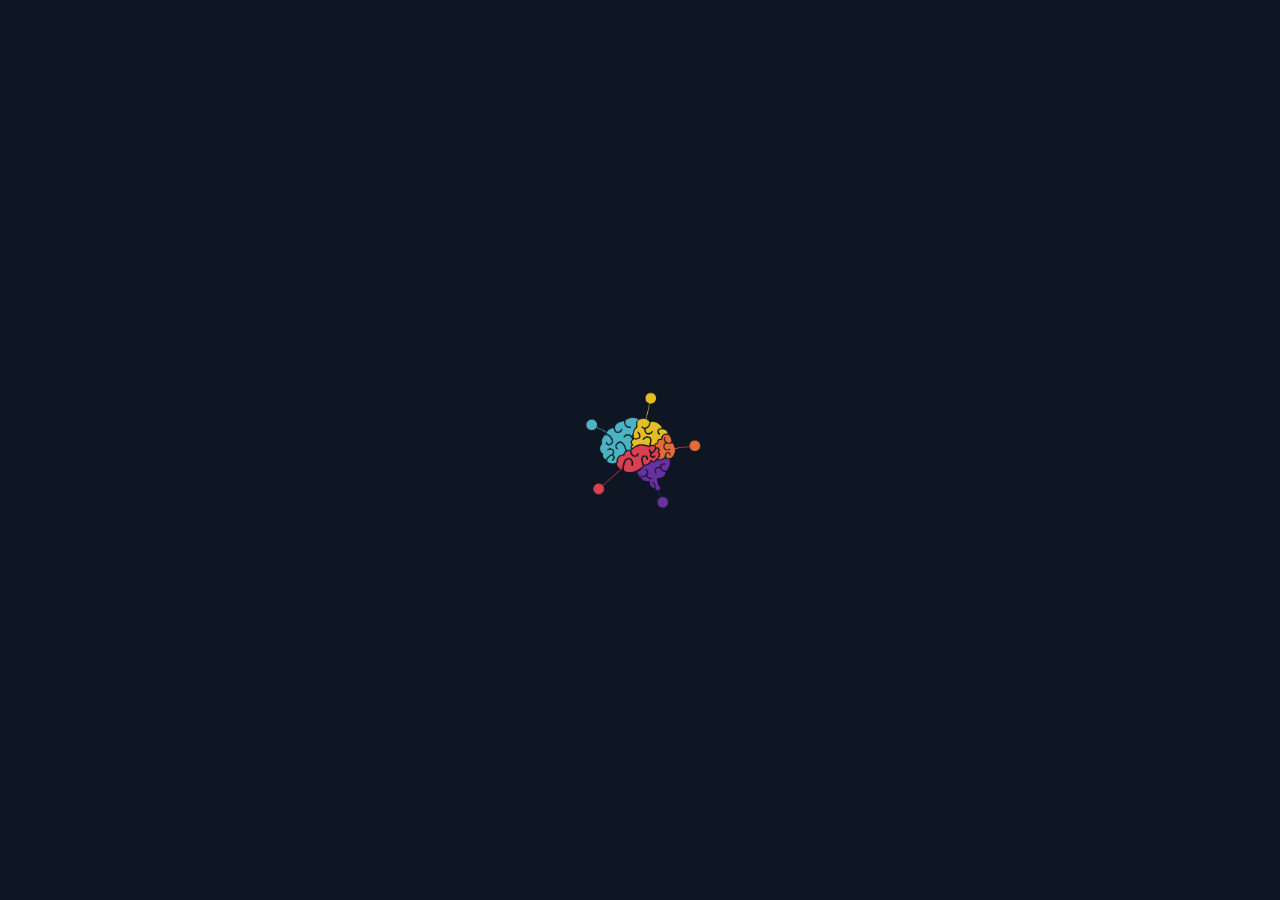
<file: lab-python.html>
<!DOCTYPE html>
<html lang="id">
<head>
    <meta charset="UTF-8">
    <meta name="viewport" content="width=device-width, initial-scale=1.0">
    <title>Lab Python - Coding Learn</title>

    <link rel="website" type="png" href="img/logo versi 2.png">

    <!-- font -->
   <link rel="preconnect" href="https://fonts.googleapis.com">
<link rel="preconnect" href="https://fonts.gstatic.com" crossorigin>
<link href="https://fonts.googleapis.com/css2?family=Source+Code+Pro:ital,wght@0,200..900;1,200..900&display=swap" rel="stylesheet">
<link rel="stylesheet" href="https://cdnjs.cloudflare.com/ajax/libs/font-awesome/6.6.0/css/all.min.css">
   



    <style>
        /* loading logo mulai */
        #preloader {
    position: fixed;
    top: 0;
    left: 0;
    width: 100%;
    height: 100%;
    background: #0e1623;
    display: flex;
    align-items: center;
    justify-content: center;
    z-index: 9999;
  }

  #logo {
    width: 150px;
    position: relative;
    z-index: 2;
  }

  @media (max-width: 600px) {
    #logo {
      width: 120px;
    }
  }
  /* loading logo akhir */




        :root {
            --bg-dark-primary: #0E1623;
            --bg-dark-secondary: #121C2D;
            --bg-editor: #1A2841;
            --text-primary: #FFFFFF;
            --text-secondary: #a0aec0;
            --border-color: #2d3748;
            --yellow: #ffc700;
            --green: #4ade80;
            --red: #f87171;
            --blue: #3b82f6;
            --python-blue: #3776ab;
            --python-yellow: #ffd43b;
            --pixel-yellow-border: #c58d0d;
            --pixel-yellow-shadow: #946300;
        }
        * { margin: 0; padding: 0; box-sizing: border-box; }
        body {
            background-color: var(--bg-dark-primary);
            color: var(--text-primary);
            font-family: 'Source Code Pro', monospace;
            display: flex;
            flex-direction: column;
            height: 100vh;
            overflow: hidden;
        }
        .lab-header {
            display: flex; align-items: center; padding: 1rem 2rem; background-color: var(--bg-dark-secondary); border-bottom: 2px solid var(--border-color); flex-shrink: 0;
        }
        .lab-header .brand {
            font-family: 'Source Code Pro', monospace; font-size: 1.2rem; color: var(--yellow); text-decoration: none;
        }
        .lab-header .breadcrumb {
            margin-left: 2rem; color: var(--text-secondary);
        }
        .lab-header .progress-bar-container {
            display: flex;
            align-items: center;
            margin-left: 1rem;
            flex-grow: 1; 
            max-width: 200px;
        }
        .lab-header .progress-bar {
            width: 100%; height: 10px; background-color: var(--bg-editor); border-radius: 5px; overflow: hidden;
        }
        .lab-header .progress-bar-fill {
            height: 100%; background-color: var(--green); border-radius: 5px; transition: width 0.3s ease;
        }
        .lab-header .progress-percent {
            margin-left: 0.75rem; font-size: 0.9rem; font-weight: bold;
        }
        .lab-main {
            display: grid;
            grid-template-columns: 1fr 1.5fr; /* Dua kolom */
            flex-grow: 1;
            gap: 2px;
            background-color: var(--border-color);
            padding: 2px;
            height: calc(100vh - 120px);
        }
        .panel {
            background-color: var(--bg-dark-secondary);
            padding: 1.5rem;
            overflow-y: auto;
        }
        .panel-instructions h1 {
            font-family: 'Source Code Pro', monospace; font-size: 1.8rem; margin-bottom: 2rem; line-height: 1.4;
        }
        .panel-instructions h2 {
            font-family: 'Source Code Pro', monospace; font-size: 1.2rem; color: var(--yellow); margin-bottom: 1rem; margin-top: 2rem;
        }
        .panel-instructions p {
            color: var(--text-secondary); line-height: 1.6; margin-bottom: 1rem;
        }
        .panel-instructions code {
            background-color: var(--bg-editor); padding: 2px 6px; border-radius: 4px; font-weight: bold;
        }
        .panel-instructions .code-block { 
            display: block; 
            background-color: var(--bg-editor); 
            padding: 0.75rem 1rem; 
            margin-top: 0.5rem; 
            margin-bottom: 1rem;
            border-radius: 6px; 
            white-space: pre-wrap;
            line-height: 1.5;
            font-weight: normal;
            border-left: 3px solid var(--python-yellow);
        }
        .panel-instructions b { 
            color: var(--yellow); 
            font-weight: normal;
        }
        
        .panel-interactive {
            display: flex;
            flex-direction: column;
            background-color: var(--bg-dark-secondary);
            padding: 0;
            overflow: hidden;
        }
        .editor-container {
            flex: 6; /* Memberi lebih banyak ruang untuk editor */
            display: flex;
            flex-direction: column;
            position: relative;
        }
        .editor-header {
            padding: 0.75rem 1.5rem; background-color: var(--bg-dark-secondary); font-weight: bold; display: flex; align-items: center; gap: 0.5rem; flex-shrink: 0;
            border-bottom: 2px solid var(--border-color);
        }
        .editor-header i { color: var(--python-blue); }
        .editor-area {
            display: flex; 
            flex-grow: 1; 
            position: relative;
            overflow-y: auto; /* PERBAIKAN: SCROLLBAR DI SINI */
            background-color: var(--bg-editor);
        }
        #line-numbers {
            padding: 1rem 0.75rem 1rem 1.5rem; font-size: 1rem; color: var(--text-secondary); text-align: right; user-select: none; line-height: 1.5;
        }
        #code-editor {
            flex-grow: 1; width: 100%; background-color: transparent; border: none; color: var(--text-primary); font-family: 'Source Code Pro', monospace; font-size: 1rem; padding: 1rem; resize: none; line-height: 1.5;
        }
        #code-editor:focus { outline: none; }
        
        .terminal-container {
            flex: 4; /* Memberi ruang yang cukup untuk terminal */
            display: flex;
            flex-direction: column;
            border-top: 2px solid var(--border-color);
        }
        .terminal-header {
            padding: 0.75rem 1.5rem; background-color: var(--bg-dark-secondary); font-weight: bold; display: flex; justify-content: space-between; align-items: center; flex-shrink: 0;
        }
        .terminal-controls {
            display: flex; gap: 1rem;
        }
        .terminal-btn {
            font-family: 'Source Code Pro', monospace; padding: 0.5rem 1rem; font-size: 0.8rem; border: none; border-radius: 6px; cursor: pointer; transition: background-color 0.2s;
        }
        .btn-run { background-color: var(--blue); color: white; }
        .btn-run:hover { background-color: #60a5fa; }
        .btn-submit { background-color: transparent; color: var(--text-secondary); border: 2px solid var(--border-color); }
        .btn-submit:hover { background-color: var(--border-color); color: var(--text-primary); }

        #terminal-output {
            width: 100%;
            height: 100%;
            border: none;
            flex-grow: 1;
            background-color: #000;
            padding: 1rem;
            color: white;
            font-family: 'Source Code Pro', monospace;
            overflow-y: auto;
            white-space: pre-wrap;
        }

        .lab-footer {
            display: flex; justify-content: space-between; align-items: center; padding: 1rem 2rem; background-color: var(--bg-dark-secondary); border-top: 2px solid var(--border-color); flex-shrink: 0;
        }
        .system-log {
            font-family: 'Source Code Pro', monospace; color: var(--text-secondary); font-size: 0.9rem;
        }
        .system-log .cursor {
            display: inline-block; background-color: var(--green); margin-left: 5px; width: 10px; height: 1em; animation: blink 1s infinite; vertical-align: middle;
        }
        @keyframes blink { 0%, 49% { opacity: 1; } 50%, 99% { opacity: 0; } 100% { opacity: 1; } }
        .nav-buttons .pixel-btn { padding: 0.75rem 2rem; font-size: 1rem; }
        .pixel-btn {
            font-family: 'Source Code Pro', monospace; text-decoration: none; cursor: pointer; border: 4px solid; position: relative; top: 0; transition: all 0.1s ease-in-out; border-radius: 8px;
        }
        .pixel-btn:active { top: 6px; box-shadow: none; }
        .pixel-btn.yellow {
            background-color: var(--yellow); color: var(--bg-dark-primary); border-color: var(--pixel-yellow-border); box-shadow: 0 6px 0 0 var(--pixel-yellow-shadow);
        }
        .pixel-btn.gray { background-color: #4b5563; color: var(--text-secondary); border-color: #1f2937; box-shadow: 0 6px 0 0 #111827; }
        .pixel-btn:disabled {
            background-color: #374151; color: #6b7280; border-color: #1f2937; box-shadow: 0 6px 0 0 #111827; cursor: not-allowed; top: 0;
        }
        .pixel-btn:disabled:active { top: 0; }
        .feedback-modal-overlay {
            position: fixed; top: 0; left: 0; width: 100%; height: 100%; background-color: rgba(0, 0, 0, 0.7); display: none; justify-content: center; align-items: center; z-index: 1000;
        }
        .feedback-modal-content {
            background-color: var(--bg-dark-secondary); border: 2px solid var(--border-color); padding: 2.5rem 3rem; text-align: center; font-family: 'Press Start 2P', cursive; box-shadow: 0 10px 0 0 #000;
        }
        .feedback-modal-content h3 { font-size: 1.5rem; margin-bottom: 1.5rem; }
        .feedback-modal-content.success h3 { color: var(--green); }
        .feedback-modal-content.error h3 { color: var(--red); }


        /* --- MOBILE (max-width: 1024px) --- */

 /* --- MOBILE (max-width: 1024px) --- */
@media screen and (max-width: 1024px) {
  
  .lab-main {
    display: block;
    height: auto;
  }


  .lab-main {
    flex: 1;
    overflow-y: auto;  
    min-height: 0; 
    display: flex;
    flex-direction: column;
    height: calc(100vh - 80px);
    margin-bottom: 0;
    padding-bottom: 0;
  }

  .panel {
    flex: 1;
    overflow: auto;
  }

  
  .lab-footer {
    position: fixed;
    bottom: 0;
    left: 0;
    width: 100%;
    display: flex;
    justify-content: space-between;
    align-items: center;
    padding: 1rem 0.6rem;    
    background-color: var(--bg-dark-secondary);
    border-top: 2px solid var(--border-color);
    z-index: 10;
  }

  .lab-footer button {
    font-size: 0.7rem;          
    padding: 0.3rem 0.6rem;    
    border-radius: 4px;
  }

  
  .panel {
    display: none;
    height: auto;
  }


  .panel.active {
    display: block;
  }

  
  .lab-tabs {
    display: flex;
    justify-content: space-around;
    background-color: var(--bg-dark-secondary);
    border-bottom: 2px solid var(--border-color);
  }

  .tab-btn {
    flex: 1;
    padding: 1rem;
    background: none;
    border: none;
    color: var(--text-primary);
    font-family: 'Press Start 2P', cursive;
    cursor: pointer;
    text-align: center;
  }

  .tab-btn.active {
    border-bottom: 3px solid var(--yellow);
    color: var(--yellow);
  }

  
  .lab-header {
    flex-wrap: nowrap;
    gap: 1rem;
  }

  .lab-header .brand img {
    height: 32px;
    width: auto;
    vertical-align: middle;
  }

  .lab-header .breadcrumb {
    margin-left: 0;
    font-size: 0.85rem;
    white-space: nowrap;
  }


  .lab-footer .pixel-btn {
    font-size: 0.65rem;       
    padding: 0.35rem 0.7rem;  
    border-width: 2px;        
    border-radius: 4px;      
  }

  .editor-container {
    flex: 1;
    min-height: 250px;
  }

  .terminal-container {
    min-height: 150px;
    background: var(--bg-dark-secondary);
    border: 1px solid var(--border-color);
    border-radius: 6px;
    overflow: auto;
  }

   
}


/* --- DESKTOP (min-width: 1025px) --- */
@media screen and (min-width: 1025px) {
  .lab-header .brand img {
    height: 48px;  
    width: auto;
    vertical-align: middle;
  }

  .lab-header .breadcrumb {
    margin-left: 1.5rem;
    font-size: 1rem;
  }

  .lab-tabs {
    display: none;
  }


  #instructions-panel {
    flex: 1; 
    margin: 0;
    padding: 0.6rem 0.6rem;  
    box-sizing: border-box;
  }

  
  #interactive-panel {
    flex: 2;
    display: flex;
    flex-direction: column;
    margin: 0;
    padding: 0.5rem;
    box-sizing: border-box;
   
  }

  .editor-container {
    flex: 1;
    min-height: 250px;
  }

  .terminal-container {
    min-height: 150px;
    background: var(--bg-dark-secondary);
    border: 1px solid var(--border-color);
    border-radius: 6px;
    overflow: auto;
  }

}

    </style>
</head>
<body>

     <!-- Preloader -->
  <div id="preloader">
    <img id="logo" src="img/logo versi 2.png" alt="Logo">
  </div>

  <script src="https://cdnjs.cloudflare.com/ajax/libs/gsap/3.12.2/gsap.min.js"></script>
  <script>
    let tl = gsap.timeline();

    // 1. Logo muncul (zoom in dari kecil ke normal)
    tl.from("#logo", {
      duration: 1.5,
      scale: 0,
      opacity: 0,
      ease: "elastic.out(1, 0.5)"
    });

    // 2. Hilangkan preloader setelah beberapa saat
    tl.to("#preloader", {
      delay: 1,
      duration: 1,
      opacity: 0,
      onComplete: () => {
        document.getElementById("preloader").style.display = "none";
        document.body.style.overflow = "auto";
      }
    });
  </script>

</head>
<body>

    <header class="lab-header">
        <a href="belajar-python.html" class="brand">
            <img src="img/logo revisi 2.png" alt="logo">
        </a>
        <div class="breadcrumb" id="breadcrumb">Python / ...</div>
        <div class="progress-bar-container">
            <div class="progress-bar"><div class="progress-bar-fill" id="progress-fill"></div></div>
            <span class="progress-percent" id="progress-percent">0%</span>
        </div>
    </header>

    <!-- saat ukuran hp -->
    <div class="lab-tabs">
<button class="tab-btn active" data-target="instructions-panel">Learn</button>
<button class="tab-btn" data-target="interactive-panel">Code & output</button>
</div>

    <main class="lab-main">
        <div class="panel panel-instructions" id="instructions-panel"></div>
        <div class="panel-interactive">


            <div class="panel" id="interactive-panel">
                <div class="editor-container">
                    <div class="editor-header"><i class="fa-brands fa-python"></i><span>main.py</span></div>
                    <div class="editor-area">
                        <div id="line-numbers"></div>
                        <textarea id="code-editor" spellcheck="false"></textarea>
                    </div>
                </div>
                <div class="terminal-container">
                    <div class="terminal-header">
                        <span>Terminal</span>
                        <div class="terminal-controls">
                            <button class="terminal-btn btn-run" id="run-btn">Jalankan</button>
                            <button class="terminal-btn btn-submit" id="submit-btn">Kirim</button>
                        </div>
                    </div>
                    <div id="terminal-output"></div>
                </div>
            </div>
            </div>
    </main>

    <footer class="lab-footer">
        <div class="system-log">
            <span id="log-message">[Log Sistem]: Memulai...</span><span class="cursor"></span>
        </div>
        <div class="nav-buttons">
            <button class="pixel-btn gray" id="back-btn">Kembali</button>
            <button class="pixel-btn yellow" id="next-btn">Lanjut</button>
        </div>
    </footer>
    
    <div class="feedback-modal-overlay" id="feedback-modal">
        <div class="feedback-modal-content" id="modal-content">
            <h3 id="modal-title"></h3>
            <button class="pixel-btn yellow" id="modal-close-btn">Lanjutkan</button>
        </div>
    </div>



    <script>
    document.addEventListener('DOMContentLoaded', () => {
        const UIElements = {
            codeEditor: document.getElementById('code-editor'),
            terminalOutput: document.getElementById('terminal-output'),
            runBtn: document.getElementById('run-btn'),
            submitBtn: document.getElementById('submit-btn'),
            lineNumbers: document.getElementById('line-numbers'),
            instructionsPanel: document.getElementById('instructions-panel'),
            breadcrumb: document.getElementById('breadcrumb'),
            progressFill: document.getElementById('progress-fill'),
            progressPercent: document.getElementById('progress-percent'),
            logMessage: document.getElementById('log-message'),
            nextBtn: document.getElementById('next-btn'),
            backBtn: document.getElementById('back-btn'),
            feedbackModal: document.getElementById('feedback-modal'),
            modalContent: document.getElementById('modal-content'),
            modalTitle: document.getElementById('modal-title'),
            modalCloseBtn: document.getElementById('modal-close-btn'),
        };

        const commentText = '# Tulis kode di bawah ini';
        const localStorageKey = 'pythonLabProgress';

        const allExercises = [
            // Chapter 1: Dasar-Dasar Python
            { id: 1, chapter: 1, chapterName: "Dasar-Dasar Python", name: "Hello, World!", solution: { regex: /print\s*\(\s*["']Hello, World!["']\s*\)/ }, content: { title: "01. Hello, World!", h2: "Perintah Pertama", paragraphs: ["Di Python, fungsi <code>print()</code> digunakan untuk menampilkan output ke terminal. Teks (string) harus diapit oleh tanda kutip tunggal (<code>''</code>) atau ganda (<code>\"\"</code>).", "<b>Contoh Pengerjaan:</b><code class='code-block'>print(\"Selamat Belajar Python!\")</code><b>Output Terminal:</b><code class='code-block'>Selamat Belajar Python!</code>"], instructions: "Tampilkan teks 'Hello, World!' ke terminal menggunakan fungsi <code>print()</code>."}},
            { id: 2, chapter: 1, chapterName: "Dasar-Dasar Python", name: "Komentar", solution: { regex: /#.+/, validateWithComments: true }, content: { title: "02. Komentar", h2: "Meninggalkan Catatan", paragraphs: ["Komentar adalah baris yang diabaikan oleh Python. Komentar dimulai dengan tanda pagar (<code>#</code>) dan berguna untuk memberikan penjelasan pada kode.", "<b>Contoh Pengerjaan:</b><code class='code-block'># Ini adalah variabel untuk skor pemain\nskor = 100</code><b>Output Terminal:</b><code class='code-block'>(Tidak ada output)</code>"], instructions: "Tulis komentar satu baris apa pun di editor."}},
            { id: 3, chapter: 1, chapterName: "Dasar-Dasar Python", name: "Variabel", solution: { regex: /\w+\s*=\s*.+/ }, content: { title: "03. Variabel", h2: "Menyimpan Data", paragraphs: ["Variabel adalah nama yang kita berikan untuk menyimpan data. Tidak seperti bahasa lain, Anda tidak perlu mendeklarasikan tipe variabel di Python.", "<b>Contoh Pengerjaan:</b><code class='code-block'>nama = \"Budi\"\numur = 20\nprint(nama)\nprint(umur)</code><b>Output Terminal:</b><code class='code-block'>Budi\n20</code>"], instructions: "Buat variabel bernama <code>planet</code> dan berikan nilai string 'Bumi'."}},
            { id: 4, chapter: 1, chapterName: "Dasar-Dasar Python", name: "Tipe Data", solution: { regex: /jarak\s*=\s*\d+\s*\nkecepatan\s*=\s*\d+\.\d+/ }, content: { title: "04. Tipe Data", h2: "Jenis-Jenis Data", paragraphs: ["Python memiliki beberapa tipe data dasar, termasuk <code>int</code> (bilangan bulat), <code>float</code> (bilangan desimal), dan <code>str</code> (string).", "<b>Contoh Pengerjaan:</b><code class='code-block'>jumlah_murid = 30 # Ini int\ntinggi_badan = 175.5 # Ini float\nprint(type(jumlah_murid))\nprint(type(tinggi_badan))</code><b>Output Terminal:</b><code class='code-block'>&lt;class 'int'&gt;\n&lt;class 'float'&gt;</code>"], instructions: "Buat variabel <code>jarak</code> dengan nilai integer 150, dan variabel <code>kecepatan</code> dengan nilai float 60.5."}},
            { id: 5, chapter: 1, chapterName: "Dasar-Dasar Python", name: "F-Strings", solution: { regex: /print\(\s*f["'].*\{.*\}.*["']\s*\)/ }, content: { title: "05. F-Strings", h2: "Format String Modern", paragraphs: ["F-string adalah cara mudah untuk menyisipkan variabel ke dalam string. Awali string dengan huruf <code>f</code> dan letakkan nama variabel di dalam kurung kurawal <code>{}</code>.", "<b>Contoh Pengerjaan:</b><code class='code-block'>buah = \"Apel\"\nharga = 5000\nprint(f\"Harga {buah} adalah {harga}\")</code><b>Output Terminal:</b><code class='code-block'>Harga Apel adalah 5000</code>"], instructions: "Buat variabel <code>nama</code> dan <code>kota</code>. Gunakan f-string untuk mencetak kalimat 'Nama saya [nama], saya dari [kota].'"}},
            
            // Chapter 2: Struktur Data
            { id: 6, chapter: 2, chapterName: "Struktur Data", name: "List", solution: { regex: /\w+\s*=\s*\[.*,.*\]/ }, content: { title: "06. List", h2: "Kumpulan Data Terurut", paragraphs: ["List adalah kumpulan item yang terurut dan dapat diubah. List dibuat dengan kurung siku <code>[]</code>.", "<b>Contoh Pengerjaan:</b><code class='code-block'>angka = [2, 4, 6, 8]\nprint(angka)</code><b>Output Terminal:</b><code class='code-block'>[2, 4, 6, 8]</code>"], instructions: "Buat sebuah list bernama <code>hewan</code> yang berisi 'kucing', 'anjing', dan 'burung'."}},
            { id: 7, chapter: 2, chapterName: "Struktur Data", name: "Mengakses List", solution: { regex: /\w+\[\d+\]/ }, content: { title: "07. Mengakses List", h2: "Mengambil Item dari List", paragraphs: ["Sama seperti bahasa lain, item dalam list diakses menggunakan indeks, yang dimulai dari 0.", "<b>Contoh Pengerjaan:</b><code class='code-block'>kota = [\"Jakarta\", \"Surabaya\", \"Bandung\"]\nprint(kota[1])</code><b>Output Terminal:</b><code class='code-block'>Surabaya</code>"], instructions: "Akses item kedua ('anjing') dari list <code>hewan</code> yang telah Anda buat."}},
            { id: 8, chapter: 2, chapterName: "Struktur Data", name: "Metode .append()", solution: { regex: /\w+\.append\s*\(/ }, content: { title: "08. Menambah ke List", h2: "Metode .append()", paragraphs: ["Anda dapat menambahkan item baru ke akhir list menggunakan metode <code>.append()</code>.", "<b>Contoh Pengerjaan:</b><code class='code-block'>belanja = [\"roti\"]\nbelanja.append(\"susu\")\nprint(belanja)</code><b>Output Terminal:</b><code class='code-block'>['roti', 'susu']</code>"], instructions: "Tambahkan 'ikan' ke dalam list <code>hewan</code>."}},
            { id: 9, chapter: 2, chapterName: "Struktur Data", name: "Dictionary", solution: { regex: /\w+\s*=\s*\{.*:.*,.*:.*\}/ }, content: { title: "09. Dictionary", h2: "Pasangan Key-Value", paragraphs: ["Dictionary adalah kumpulan data yang tidak terurut yang disimpan sebagai pasangan kunci:nilai. Dibuat dengan kurung kurawal <code>{}</code>.", "<b>Contoh Pengerjaan:</b><code class='code-block'>data_diri = {\"nama\": \"Citra\", \"umur\": 22}\nprint(data_diri)</code><b>Output Terminal:</b><code class='code-block'>{'nama': 'Citra', 'umur': 22}</code>"], instructions: "Buat dictionary bernama <code>mobil</code> dengan key 'merek' bernilai 'Toyota' dan key 'tahun' bernilai 2021."}},
            { id: 10, chapter: 2, chapterName: "Struktur Data", name: "Mengakses Dictionary", solution: { regex: /\w+\[["']\w+["']\]/ }, content: { title: "10. Mengakses Dictionary", h2: "Mengambil Nilai dari Key", paragraphs: ["Nilai dalam dictionary diakses menggunakan kuncinya, bukan indeks.", "<b>Contoh Pengerjaan:</b><code class='code-block'>data_diri = {\"nama\": \"Citra\", \"umur\": 22}\nprint(data_diri[\"nama\"])</code><b>Output Terminal:</b><code class='code-block'>Citra</code>"], instructions: "Akses nilai dari key 'merek' pada dictionary <code>mobil</code>."}},

            // Chapter 3: Logika & Perulangan
            { id: 11, chapter: 3, chapterName: "Logika & Perulangan", name: "Operator Perbandingan", solution: { regex: /if\s+\w+\s*==\s*["']\w+["']\s*:/ }, content: { title: "11. Operator Perbandingan", h2: "Membandingkan Nilai", paragraphs: ["Python menggunakan operator seperti <code>==</code> (sama dengan), <code>!=</code> (tidak sama dengan), <code>></code>, dan <code><</code> untuk membandingkan nilai.", "<b>Contoh Pengerjaan:</b><code class='code-block'>nilai = 80\nprint(nilai > 75)</code><b>Output Terminal:</b><code class='code-block'>True</code>"], instructions: "Gunakan pernyataan <code>if</code> untuk memeriksa apakah sebuah variabel <code>kata</code> sama dengan 'python'."}},
            { id: 12, chapter: 3, chapterName: "Logika & Perulangan", name: "if...else", solution: { regex: /if\s+.*:\s*\n\s+.*\nelse:/s }, content: { title: "12. Pernyataan if...else", h2: "Dua Cabang Logika", paragraphs: ["Struktur <code>if...else</code> memungkinkan Anda menjalankan satu blok kode jika kondisi benar, dan blok lain jika salah. Perhatikan indentasi (spasi di awal baris)!", "<b>Contoh Pengerjaan:</b><code class='code-block'>suhu = 30\nif suhu > 28:\n    print(\"Cuaca panas\")\nelse:\n    print(\"Cuaca sejuk\")</code><b>Output Terminal:</b><code class='code-block'>Cuaca panas</code>"], instructions: "Buat pernyataan <code>if...else</code> yang memeriksa apakah <code>umur</code> lebih besar dari 17. Jika ya, cetak 'Dewasa', jika tidak, cetak 'Anak-anak'."}},
            { id: 13, chapter: 3, chapterName: "Logika & Perulangan", name: "if...elif...else", solution: { regex: /if\s+.*:\s*\n\s+.*\nelif\s+.*:/s }, content: { title: "13. Pernyataan elif", h2: "Banyak Kondisi", paragraphs: ["Gunakan <code>elif</code> (singkatan dari else if) untuk memeriksa beberapa kondisi secara berurutan.", "<b>Contoh Pengerjaan:</b><code class='code-block'>nilai = 85\nif nilai >= 90:\n    print(\"A\")\nelif nilai >= 80:\n    print(\"B\")\nelse:\n    print(\"C\")</code><b>Output Terminal:</b><code class='code-block'>B</code>"], instructions: "Buat rantai <code>if-elif-else</code> untuk memeriksa variabel <code>skor</code>. Jika > 100 cetak 'Juara', jika > 50 cetak 'Bagus', selain itu cetak 'Coba lagi'."}},
            { id: 14, chapter: 3, chapterName: "Logika & Perulangan", name: "Loop For", solution: { regex: /for\s+\w+\s+in\s+\w+\s*:/ }, content: { title: "14. Loop For", h2: "Iterasi Atas Item", paragraphs: ["Loop <code>for</code> di Python digunakan untuk melakukan iterasi (mengunjungi satu per satu) item dari sebuah urutan, seperti list.", "<b>Contoh Pengerjaan:</b><code class='code-block'>buah_buahan = [\"apel\", \"mangga\"]\nfor buah in buah_buahan:\n    print(buah)</code><b>Output Terminal:</b><code class='code-block'>apel\nmangga</code>"], instructions: "Gunakan loop <code>for</code> untuk mencetak setiap item dari sebuah list."}},
            { id: 15, chapter: 3, chapterName: "Logika & Perulangan", name: "Fungsi range()", solution: { regex: /for\s+\w+\s+in\s+range\(\d+\)\s*:/ }, content: { title: "15. Loop dengan range()", h2: "Iterasi Berjumlah", paragraphs: ["Untuk menjalankan loop sebanyak jumlah tertentu, gunakan fungsi <code>range()</code>.", "<b>Contoh Pengerjaan:</b><code class='code-block'>for i in range(3):\n    print(f\"Putaran ke-{i+1}\")</code><b>Output Terminal:</b><code class='code-block'>Putaran ke-1\nPutaran ke-2\nPutaran ke-3</code>"], instructions: "Gunakan <code>range(5)</code> dalam sebuah loop <code>for</code> untuk mencetak angka dari 0 hingga 4."}},

            // Chapter 4: Fungsi
            { id: 16, chapter: 4, chapterName: "Fungsi", name: "Membuat Fungsi", solution: { regex: /def\s+\w+\(\s*\)\s*:/ }, content: { title: "16. Membuat Fungsi", h2: "Blok Kode Bernama", paragraphs: ["Fungsi adalah blok kode yang dapat digunakan kembali. Didefinisikan dengan kata kunci <code>def</code>.", "<b>Contoh Pengerjaan:</b><code class='code-block'>def sapa():\n    print(\"Halo dari dalam fungsi!\")\n\nsapa() # memanggil fungsi</code><b>Output Terminal:</b><code class='code-block'>Halo dari dalam fungsi!</code>"], instructions: "Buat sebuah fungsi sederhana bernama <code>ucapkan_selamat</code>."}},
            { id: 17, chapter: 4, chapterName: "Fungsi", name: "Parameter", solution: { regex: /def\s+\w+\(\s*\w+\s*\)\s*:/ }, content: { title: "17. Parameter Fungsi", h2: "Memberi Input ke Fungsi", paragraphs: ["Fungsi dapat menerima data input yang disebut parameter. Parameter ditulis di dalam tanda kurung.", "<b>Contoh Pengerjaan:</b><code class='code-block'>def sapa_nama(nama):\n    print(f\"Halo, {nama}!\")\n\nsapa_nama(\"Eka\")</code><b>Output Terminal:</b><code class='code-block'>Halo, Eka!</code>"], instructions: "Ubah fungsi <code>ucapkan_selamat</code> agar menerima satu parameter bernama <code>nama</code>."}},
            { id: 18, chapter: 4, chapterName: "Fungsi", name: "Return Value", solution: { regex: /def\s+.*\s*:\s*\n\s+return\s+/s }, content: { title: "18. Nilai Kembali", h2: "Mengembalikan Output", paragraphs: ["Fungsi dapat mengembalikan nilai menggunakan kata kunci <code>return</code>. Nilai ini kemudian bisa disimpan dalam variabel.", "<b>Contoh Pengerjaan:</b><code class='code-block'>def kuadrat(angka):\n    return angka * angka\n\nhasil = kuadrat(4)\nprint(hasil)</code><b>Output Terminal:</b><code class='code-block'>16</code>"], instructions: "Buat fungsi <code>tambah</code> yang menerima dua parameter dan mengembalikan hasil penjumlahannya."}},
            { id: 19, chapter: 4, chapterName: "Fungsi", name: "Default Argument", solution: { regex: /def\s+\w+\(\s*\w+\s*=\s*.*,?\s*\)\s*:/ }, content: { title: "19. Argumen Default", h2: "Parameter Opsional", paragraphs: ["Anda dapat memberikan nilai default ke parameter. Jika saat pemanggilan fungsi argumen tidak diberikan, nilai default akan digunakan.", "<b>Contoh Pengerjaan:</b><code class='code-block'>def sapa(nama=\"Pengguna\"):\n    print(f\"Halo, {nama}\")\n\nsapa()\nsapa(\"Budi\")</code><b>Output Terminal:</b><code class='code-block'>Halo, Pengguna\nHalo, Budi</code>"], instructions: "Buat fungsi <code>daya</code> yang menerima parameter <code>volt</code> dan <code>ampere</code> dengan nilai default 5."}},
        ];

        let currentExerciseIndex = 0;
        let progress = {};

        function saveProgress() {
            localStorage.setItem(localStorageKey, JSON.stringify(progress));
        }

        function loadProgress() {
            progress = JSON.parse(localStorage.getItem(localStorageKey)) || {};
        }

        function updateSystemLog(message) {
            UIElements.logMessage.textContent = `[Log Sistem]: ${message}`;
        }
        
        function updateChapterProgress() {
            const currentChapter = allExercises[currentExerciseIndex].chapter;
            const exercisesInChapter = allExercises.filter(ex => ex.chapter === currentChapter);
            const completedInChapter = exercisesInChapter.filter(ex => progress[ex.id]?.isCompleted).length;
            const chapterProgress = (completedInChapter / exercisesInChapter.length) * 100;
            UIElements.progressFill.style.width = `${chapterProgress}%`;
            UIElements.progressPercent.textContent = `${Math.round(chapterProgress)}%`;
        }
        
        function loadExercise(index) {
            currentExerciseIndex = index;
            const exercise = allExercises[index];
            UIElements.breadcrumb.textContent = `Python / ${exercise.chapterName}`;
            UIElements.instructionsPanel.innerHTML = `<h1>${exercise.content.title}</h1><h2>${exercise.content.h2}</h2>${exercise.content.paragraphs.map(p => `<p>${p}</p>`).join('')}<h2>Instruksi</h2><p>${exercise.content.instructions}</p>`;
            UIElements.codeEditor.value = progress[exercise.id]?.userCode || commentText;
            updateChapterProgress();
            runCode();
            updateLineNumbers();
            UIElements.backBtn.disabled = index === 0;
            const isLastExercise = index === allExercises.length - 1;
            const isCompleted = progress[exercise.id]?.isCompleted || false;
            UIElements.nextBtn.disabled = !isLastExercise && !isCompleted;
            UIElements.nextBtn.textContent = (isLastExercise && isCompleted) ? "Selesai" : "Lanjut";
            updateSystemLog(`Memuat Latihan ${exercise.id}: ${exercise.name}.`);
        }

        function updateLineNumbers() {
            const lines = UIElements.codeEditor.value.split('\n').length;
            UIElements.lineNumbers.innerHTML = Array.from({ length: lines }, (_, i) => `<div>${i + 1}</div>`).join('');
        }

        function validateCode(userInput) {
            const exercise = allExercises[currentExerciseIndex];
            const solution = exercise.solution;
            if (!solution.regex) return false;

            let codeToTest = userInput;
            
            if (!solution.validateWithComments) {
                codeToTest = userInput.replace(/#.*$/gm, '');
            }

            return solution.regex.test(codeToTest);
        }

        // PERBAIKAN: Fungsi runCode() yang lebih baik
        function runCode() {
            UIElements.terminalOutput.textContent = '';
            const userCode = UIElements.codeEditor.value.replace(commentText, '').trim();
            const lines = userCode.split('\n');
            const variables = {};
            const outputLines = [];

            lines.forEach(line => {
                try {
                    // Coba deteksi assignment variabel: var = value
                    const assignmentMatch = line.match(/^\s*(\w+)\s*=\s*(.*)/);
                    if (assignmentMatch) {
                        const varName = assignmentMatch[1];
                        let varValue = assignmentMatch[2].trim();
                        variables[varName] = varValue;
                        return; // Lanjut ke baris berikutnya
                    }
                    
                    // Coba deteksi print: print(...)
                    const printMatch = line.match(/print\((.*)\)/);
                    if (printMatch) {
                        let content = printMatch[1].trim();
                        let valueToPrint = content;

                        // Cek apakah konten adalah variabel yang sudah disimpan
                        if (variables[content]) {
                           valueToPrint = variables[content];
                        }

                        // Hapus kutip jika itu string literal
                        if ((valueToPrint.startsWith("'") && valueToPrint.endsWith("'")) || (valueToPrint.startsWith('"') && valueToPrint.endsWith('"'))) {
                             valueToPrint = valueToPrint.slice(1, -1);
                        }

                        outputLines.push(valueToPrint);
                    }
                } catch (e) {
                    // Abaikan error parsing sederhana
                }
            });

            if (outputLines.length > 0) {
                UIElements.terminalOutput.textContent = outputLines.join('\n');
            } else if (userCode) {
                UIElements.terminalOutput.textContent = `[Proses selesai tanpa output print]`;
            }
        }
        
        function submitAnswer() {
            const currentId = allExercises[currentExerciseIndex].id;
            progress[currentId] = { ...progress[currentId], userCode: UIElements.codeEditor.value };

            if (validateCode(UIElements.codeEditor.value)) {
                progress[currentId].isCompleted = true;
                showFeedbackModal("Benar!", true);
                updateSystemLog("Jawaban benar. Kerja bagus!");
                if (currentExerciseIndex < allExercises.length - 1) {
                    UIElements.nextBtn.disabled = false;
                }
                if(currentExerciseIndex === allExercises.length - 1) {
                   UIElements.nextBtn.textContent = "Selesai";
                   UIElements.nextBtn.disabled = false;
                }
            } else {
                progress[currentId].isCompleted = false;
                showFeedbackModal("Kurang Tepat", false);
                updateSystemLog("Jawaban kurang tepat. Coba lagi.");
            }
            updateChapterProgress();
            saveProgress();
        }
        
        function showFeedbackModal(message, isSuccess) {
            UIElements.modalTitle.textContent = message;
            UIElements.modalContent.className = 'feedback-modal-content ' + (isSuccess ? 'success' : 'error');
            UIElements.feedbackModal.style.display = 'flex';
        }

        function navigate(direction) {
            progress[allExercises[currentExerciseIndex].id] = { ...progress[allExercises[currentExerciseIndex].id], userCode: UIElements.codeEditor.value };
            saveProgress();
            const newIndex = direction === 'next' ? currentExerciseIndex + 1 : currentExerciseIndex - 1;
            if (newIndex >= 0 && newIndex < allExercises.length) {
                loadExercise(newIndex);
            } else if (newIndex === allExercises.length) {
                window.location.href = "belajar-python.html";
            }
        }

        // --- Event Listeners ---
        UIElements.runBtn.addEventListener('click', runCode);
        UIElements.submitBtn.addEventListener('click', submitAnswer);
        UIElements.nextBtn.addEventListener('click', () => navigate('next'));
        UIElements.backBtn.addEventListener('click', () => navigate('back'));
        UIElements.codeEditor.addEventListener('input', updateLineNumbers);
        UIElements.codeEditor.addEventListener('scroll', () => { 
            if(UIElements.lineNumbers.scrollTop !== UIElements.codeEditor.scrollTop) {
                UIElements.lineNumbers.scrollTop = UIElements.codeEditor.scrollTop;
            }
        });
        UIElements.modalCloseBtn.addEventListener('click', () => { UIElements.feedbackModal.style.display = 'none'; });
        
        // --- Initial Load ---
        loadProgress(); 
        const urlParams = new URLSearchParams(window.location.search);
        const exerciseId = parseInt(urlParams.get('exercise')) || 1;
        const startIndex = allExercises.findIndex(e => e.id === exerciseId);
        loadExercise(startIndex !== -1 ? startIndex : 0);
    });


    // di klik saat ukuran hp
    document.querySelectorAll('.tab-btn').forEach(btn => {
  btn.addEventListener('click', () => {
    // reset tab
    document.querySelectorAll('.tab-btn').forEach(b => b.classList.remove('active'));
    btn.classList.add('active');

    // reset panels
    document.querySelectorAll('.panel').forEach(p => p.classList.remove('active'));
    document.getElementById(btn.dataset.target).classList.add('active');
  });
});

// default tampil panel pertama
document.getElementById('instructions-panel').classList.add('active');
    </script>
</body>
</html>
</file>
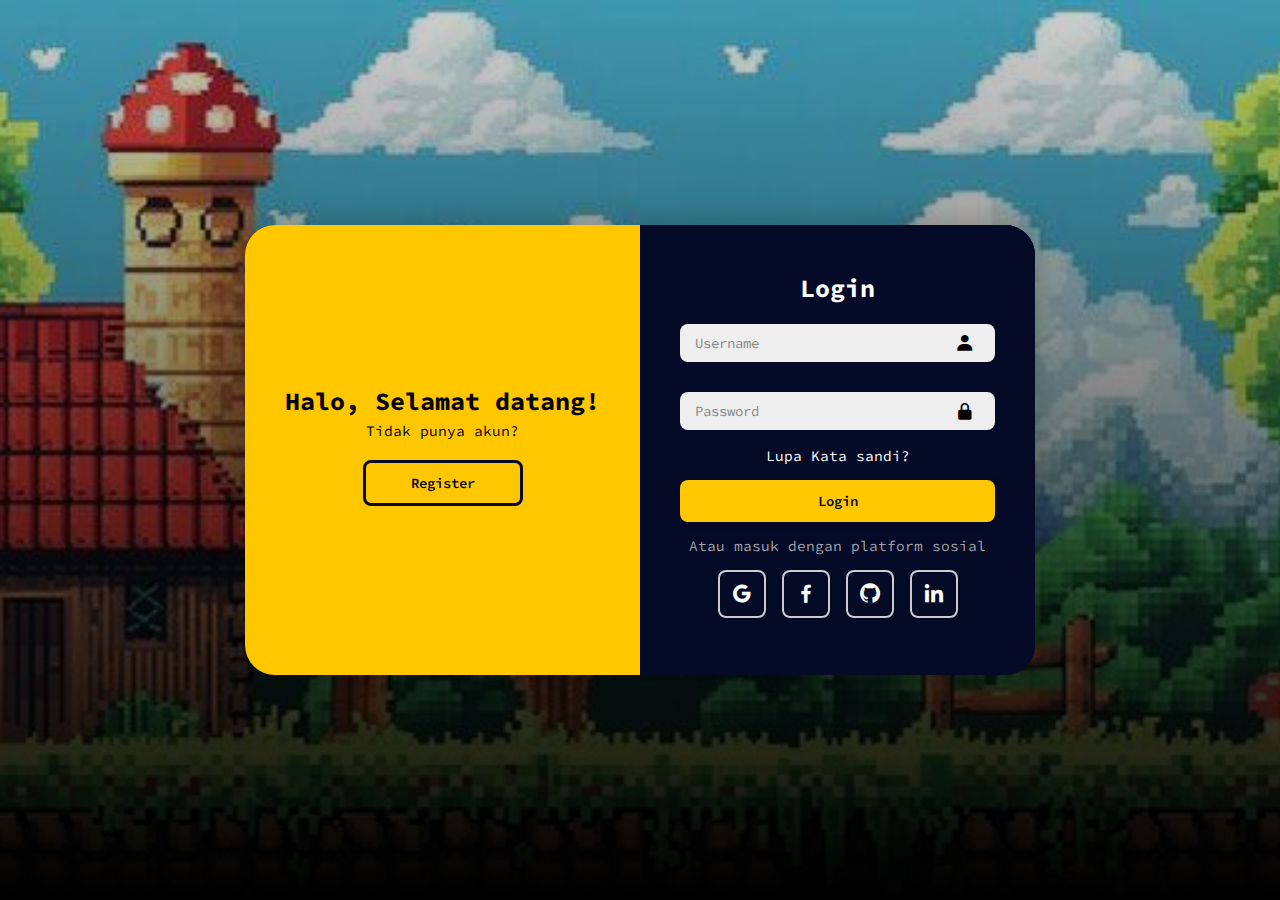
<file: login.html>
<!DOCTYPE html>
<html lang="en">
<head>
    <meta charset="UTF-8">
    <meta name="viewport" content="width=device-width, initial-scale=1.0">
    <title>Login/Sign Up</title>
    <link rel="website" type="png" href="img/logo versi 2.png">

    <!-- css -->
    <link rel="stylesheet" href="css/login.css">

    <!-- icon -->
    <link href='https://unpkg.com/boxicons@2.1.4/css/boxicons.min.css' rel='stylesheet'>

    <!-- font code -->
     <link rel="preconnect" href="https://fonts.googleapis.com">
<link rel="preconnect" href="https://fonts.gstatic.com" crossorigin>
<link href="https://fonts.googleapis.com/css2?family=Source+Code+Pro:ital,wght@0,200..900;1,200..900&display=swap" rel="stylesheet">

</head>
  <body>
<div class="login-wrapper">
    <div class="slider-container">

         <!-- typing animasi -->
         <div class="container-typing">
         <p>  
             <span class="typing-text"></span>
             <span class="cursor">&nbsp;</span>
         
         </p>

        <div class="slider-item">
            <img src="img/gambar pixel 2.jpeg" alt="foto">
        </div>
        <div class="slider-item">         
            <img src="img/gambar login 1.png" alt="foto">
        </div>
        <div class="slider-item">
            <img src="img/pixel 5.jpg" alt="foto">
        </div>
    </div>
</div>
<!-- slider akhir -->


    <!-- form login -->
      <div class="container">
          <div class="form-box login">
              <form action="#">
                  <h1>Login</h1>
                  <div class="input-box">
                      <input type="text" placeholder="Username" required>
                      <i class='bx bxs-user'></i>
                  </div>
                  <div class="input-box">
                      <input type="password" placeholder="Password" required>
                      <i class='bx bxs-lock-alt' ></i>
                  </div>
                  <div class="forgot-link">
                      <a href="#">Lupa Kata sandi? </a>
                  </div>
                  <button type="submit" class="btn">Login</button>
                  <p>Atau masuk dengan platform sosial</p>
                  <div class="social-icons">
                      <a href="#"><i class='bx bxl-google' ></i></a>
                      <a href="#"><i class='bx bxl-facebook' ></i></a>
                      <a href="#"><i class='bx bxl-github' ></i></a>
                      <a href="#"><i class='bx bxl-linkedin' ></i></a>
                  </div>
              </form>
          </div>

          <div class="form-box register">
              <form action="#">
                  <h1>Registration</h1>
                  <div class="input-box">
                      <input type="text" placeholder="Username" required>
                      <i class='bx bxs-user'></i>
                  </div>
                  <div class="input-box">
                      <input type="email" placeholder="Email" required>
                      <i class='bx bxs-envelope' ></i>
                  </div>
                  <div class="input-box">
                      <input type="password" placeholder="Password" required>
                      <i class='bx bxs-lock-alt' ></i>
                  </div>
                  <button type="submit" class="btn">Register</button>
                  <p>Atau masuk dengan platform sosial</p>
                  <div class="social-icons">
                      <a href="#"><i class='bx bxl-google' ></i></a>
                      <a href="#"><i class='bx bxl-facebook' ></i></a>
                      <a href="#"><i class='bx bxl-github' ></i></a>
                      <a href="#"><i class='bx bxl-linkedin' ></i></a>
                  </div>
              </form>
          </div>

          <div class="toggle-box">
              <div class="toggle-panel toggle-left">
                  <h1>Halo, Selamat datang!</h1>
                  <p>Tidak punya akun?</p>
                  <button class="btn register-btn">Register</button>
              </div>

              <div class="toggle-panel toggle-right">
                  <h1>Selamat datang kembali!</h1>
                  <p>Sudah Punya Akun?</p>
                  <button class="btn login-btn">Login</button>
              </div>
          </div>
      </div>
    </div>

      <script src="js/login.js"></script>
  </body>
</html>
</file>
<file: css/login.css>
:root {
    --primary: #050a26;
    --secondery: #ffc700;
    --latar: black;
    --color-text: #ffffff;
    --hover: #333;
}

*{
    margin: 0;
    padding: 0;
    box-sizing: border-box;
   font-family: "Source Code Pro", monospace;
    font-style: normal;
    text-decoration: none;
    list-style: none;
}

body{
    display: flex;
    justify-content: center;
    align-items: center;
    min-height: 50vh;
}



.login-wrapper {
    position: relative;
    width: 100%;
    height: 100vh;
    overflow: hidden;
    display: flex;
    justify-content: center; 
    align-items: center;     
}


/* slider img mulai */
.slider-container {
  background-color: black;
  width: 100vw;
  height: 100vh;
  position: absolute;
  isolation: isolate;
  z-index: 0;
}


.slider-container,
.slider-container .slider-item {
    position: absolute;
    top: 0;
    left: 0;
    width: 100%;
    height: 100%;
}


.slider-container .slider-item {
    width: 100vw;
    height: 100vh;
    display: flex;
    justify-content: center;
    align-items: center;
    position: relative;
    position: absolute;
    transition: opacity 3000ms;
    z-index: 0;
}

.slider-container .slider-item[data-show="show"] {
    opacity: 1;
}

.slider-container .slider-item[data-show="hidden"] {
    z-index: -1;
    opacity: 0;
}


.slider-container .slider-item::before {
    content: '';
    width: 100%;
    height: 100%;
    position: absolute;
    background-image: linear-gradient(to top, black, rgba(0, 0, 0, 0.403), transparent);
    background-color: rgba(0, 0, 0, 0.182);
}

.slider-container .slider-item img {
    width: 100%;
    height: 100%;
    object-fit: cover;
}
/* slider img akhir */



/* login mulai */
.container{
    position: relative;
    width: 790px;   
    height: 450px;
    background: var(--primary);
    margin: 20px;
    border-radius: 30px;
    box-shadow: 0 0 30px rgba(0, 0, 0, .2);
    overflow: hidden;
    z-index: 5;
    margin: 0;
}

    .container h1{
        font-size: 25px;
        margin: -10px 0;
    }

    .container p{
        font-size: 14.5px;
        margin: 15px 0;
    }

form{ width: 100%; }

.form-box{
    position: absolute;
    right: 0;
    width: 50%;
    height: 100%;
    background: var(--primary);
    display: flex;
    align-items: center;
    color: #cccc;
    text-align: center;
    padding: 40px;
    z-index: 1;
    transition: .6s ease-in-out 1.2s, visibility 0s 1s;
}
  
  .form-box h1 {
    color: var(--color-text);
  }

    .container.active .form-box{ right: 50%; }

    .form-box.register{ visibility: hidden; }
        .container.active .form-box.register{ visibility: visible; }

.input-box{
    position: relative;
    margin: 30px 0;
}

    .input-box input{
        width: 100%;
        /* padding: 13px 50px 13px 20px; */
        padding: 10px 40px 10px 15px; 
        background: #eee;
        border-radius: 8px;
        border: none;
        outline: none;
        font-size: 14px;
        color: #333;
        font-weight: 500;
    }

        .input-box input::placeholder{
            color: #888;
            font-weight: 400;
        }
    
    .input-box i{
        position: absolute;
        right: 20px;
        top: 50%;
        transform: translateY(-50%);
        font-size: 20px;
        color: black;
    }

.forgot-link{ margin: -15px 0 15px; }
    .forgot-link a{
        font-size: 14.5px;
        color: var(--color-text);
    }

.btn{
    width: 100%;
    height: 42px;
    background: var(--secondery);
    border-radius: 8px;
    box-shadow: 0 0 10px rgba(0, 0, 0, 0.1);
    border: none;
    cursor: pointer;
    font-size: 14px;
    color: #000;
    font-weight: 600;
}

.social-icons{
    display: flex;
    justify-content: center;
}

    .social-icons a{
        display: inline-flex;
        padding: 10px;
        border: 2px solid #ccc;
        border-radius: 8px;
        font-size: 24px;
        color: #fff;
        margin: 0 8px;
    }

    .social-icons a:hover {
      background-color: var(--secondery);
    }

.toggle-box{
    position: absolute;
    width: 100%;
    height: 100%;
}

    .toggle-box::before{
        content: '';
        position: absolute;
        left: -250%;
        width: 300%;
        height: 100%;
        background: var(--secondery);
        /* border: 2px solid red; */
        border-radius: 0px;
        z-index: 2;
        transition: 1.8s ease-in-out;
    }

        .container.active .toggle-box::before{ left: 50%; }

.toggle-panel{
    position: absolute;
    width: 50%;
    height: 100%;
    /* background: seagreen; */
    /* color: #fff; */
    display: flex;
    flex-direction: column;
    justify-content: center;
    align-items: center;
    z-index: 2;
    transition: .6s ease-in-out;
}

    .toggle-panel.toggle-left{ 
        left: 0;
        transition-delay: 1.2s; 
    }
        .container.active .toggle-panel.toggle-left{
            left: -50%;
            transition-delay: .6s;
        }

    .toggle-panel.toggle-right{ 
        right: -50%;
        transition-delay: .6s;
    }
        .container.active .toggle-panel.toggle-right{
            right: 0;
            transition-delay: 1.2s;
        }

    .toggle-panel p{ margin-bottom: 20px; }

    .toggle-panel .btn{
        width: 160px;
        height: 46px;
        background: transparent;
        border: 3px solid var(--primary);
        box-shadow: none;
    }

@media screen and (max-width: 650px){
    .container{ height: calc(100vh - 40px); }

    .form-box{
        bottom: 0;
        width: 100%;
        height: 70%;
    }

        .container.active .form-box{
            right: 0;
            bottom: 30%;
        }

    .toggle-box::before{
        left: 0;
        top: -270%;
        width: 100%;
        height: 300%;
        border-radius: 20vw;
    }

        .container.active .toggle-box::before{
            left: 0;
            top: 70%;
        }

        .container.active .toggle-panel.toggle-left{
            left: 0;
            top: -30%;
        }

    .toggle-panel{ 
        width: 100%;
        height: 30%;
    }
        .toggle-panel.toggle-left{ top: 0; }
        .toggle-panel.toggle-right{
            right: 0;
            bottom: -30%;
        }

            .container.active .toggle-panel.toggle-right{ bottom: 0; }
}

@media screen and (max-width: 400px){
    .form-box { padding: 20px; }

    .toggle-panel h1{font-size: 30px; }
}






/* responsif */
@media screen and (max-width: 480px) {
  
    body {
    display: block;
    min-height: 100vh;   
    padding: 0;
    margin: 0;
  }

  .login-wrapper {
    width: 100%;
    min-height: 100vh;    
    display: flex;
    justify-content: center;
    align-items: center;
  }

  .container {
    position: relative;
    width: 90%;
    max-width: 340px;
    height: 90%;        
    margin: 40px;   
    padding: 20px 15px;
    border-radius: 15px;
    background: var(--primary);
  }

  .form-box {
    width: 100%;       
    padding: 15px;
  }

  
  .container h1 {
    font-size: 18px;
    margin: 5px 0;
  }
  .container p {
    font-size: 12px;
    margin: 10px 0;
  }


  .form-box {
  padding: 40px 30px; 
  display: flex;
  flex-direction: column;
  justify-content: center;
  gap: 15px; 
}


  .btn {
    font-size: 13px;
    height: 36px;
  }

 
  .social-icons a {
    font-size: 18px;
    padding: 8px;
    margin: 0 5px;
  }

 
  .toggle-panel h1 {
    font-size: 18px;
  }
  .toggle-panel p {
    font-size: 12px;
    margin-bottom: 10px;
  }
  .toggle-panel .btn {
    width: 120px;
    height: 36px;
    font-size: 13px;
  }

  .toggle-box {
    /* position: absolute; */
    left:0;                                       
    z-index: 2;
}
}


@media screen and (min-width: 481px) and (max-width: 768px) {

  body {
    display: flex;
    justify-content: center;
    align-items: center;
    min-height: 100vh;   
    margin: 0;
    padding: 0;
  }

  .login-wrapper {
    width: 100%;
    min-height: 100vh;    
    display: flex;
    justify-content: center;
    align-items: center;
  }

  .container {
    display: flex;
    flex-direction: row;     
    width: 90%;
    max-width: 600px;
    min-height: 400px;
    border-radius: 20px;
    overflow: hidden;        
  }

  

  .form-box {
    flex: 1;
    background: var(--primary);
    display: flex;
    flex-direction: column;
    justify-content: center;
    padding: 30px 25px;
  }

  
  .container h1 {
    font-size: 26px;
    margin-bottom: 12px;
    text-align: center;
  }

  .container p {
    font-size: 15px;
    margin-bottom: 20px;
    text-align: center;
  }

  
  .input-box input {
    font-size: 15px;
    padding: 12px 16px;
    border-radius: 8px;
  }

  
  .btn {
    font-size: 15px;
    height: 42px;
    border-radius: 8px;
  }

 
  .social-icons {
    margin-top: 25px;
    display: flex;
    gap: 15px;
    justify-content: center;
  }

  .social-icons a {
    font-size: 22px;
    padding: 10px;
  }

  .toggle-box {
    flex: 1;                 
    display: flex;
    justify-content: center;
    align-items: center;
    flex-direction: column;
    padding: 20px;
  }

  .toggle-panel h1 {
    font-size: 22px;
  }
  .toggle-panel p {
    font-size: 14px;
    margin-bottom: 12px;
  }
  .toggle-panel .btn {
    width: 140px;
    height: 40px;
    font-size: 14px;
  }
}
</file>
